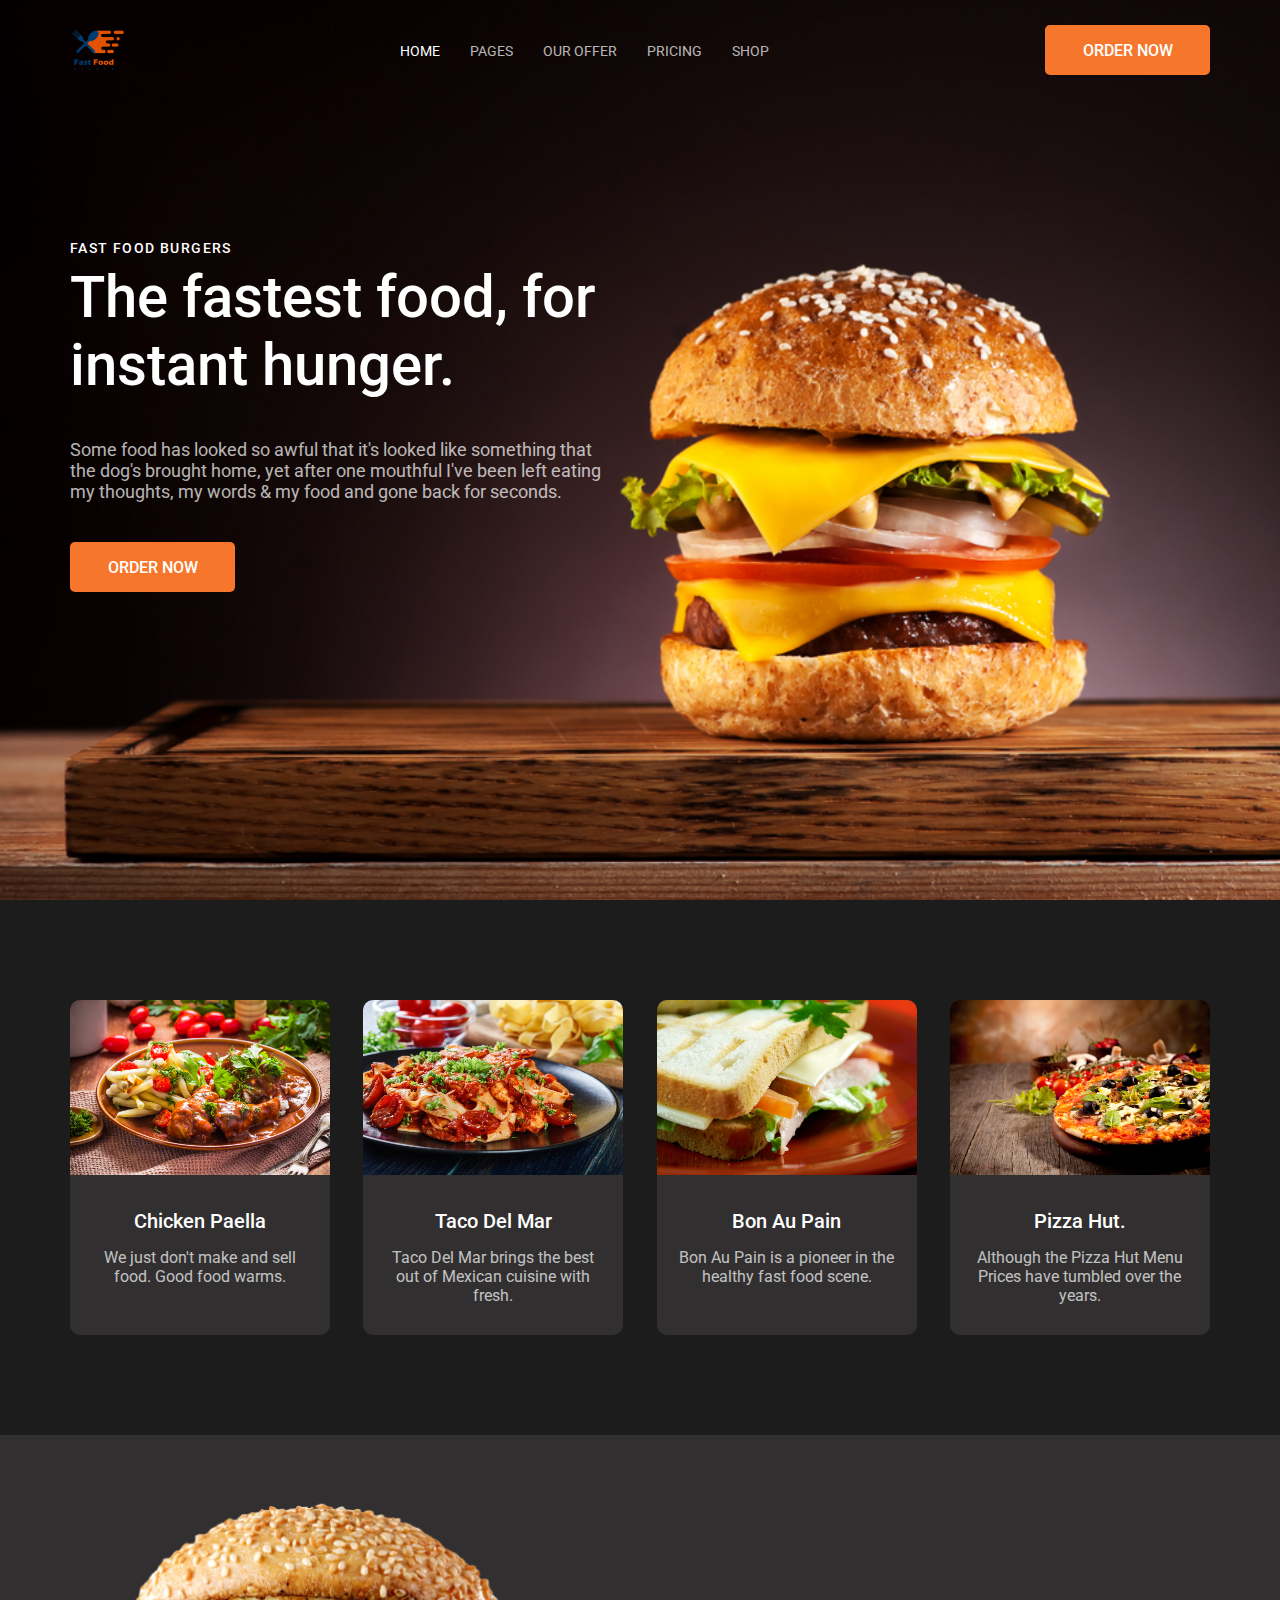
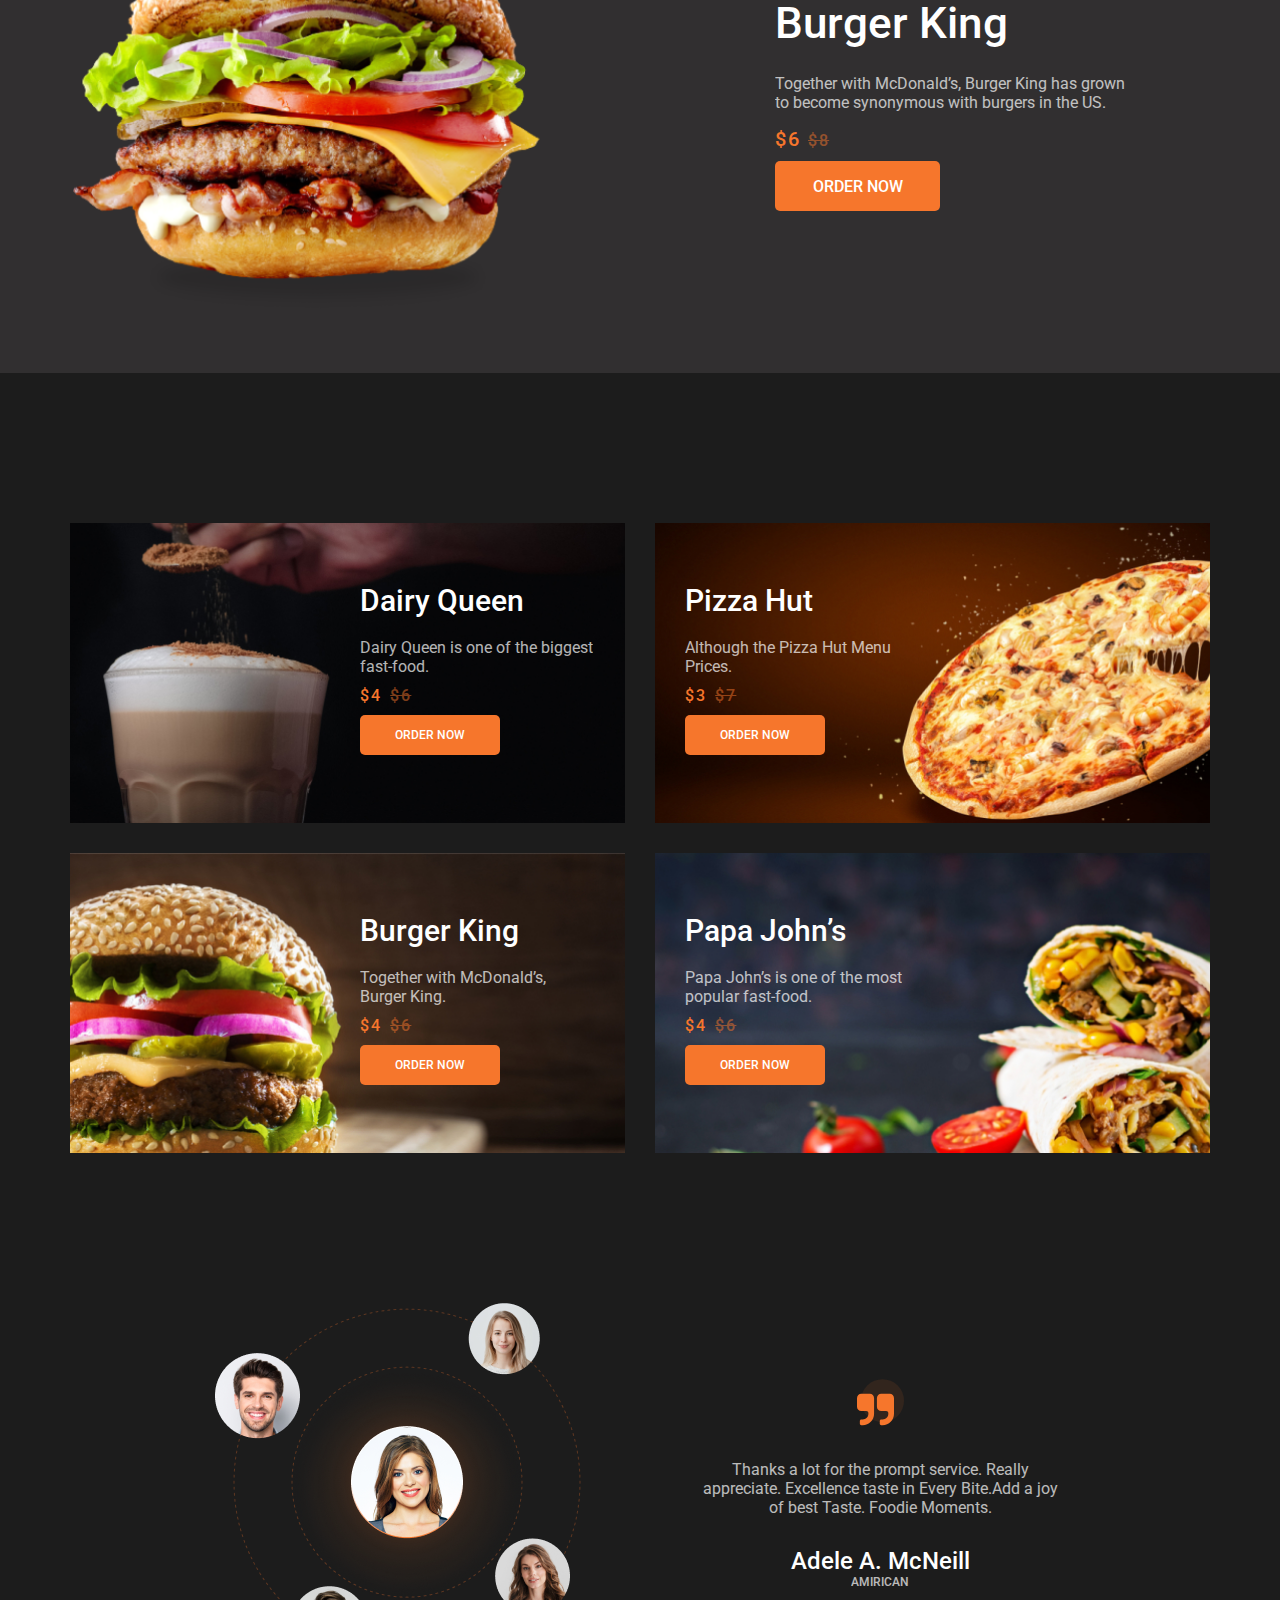
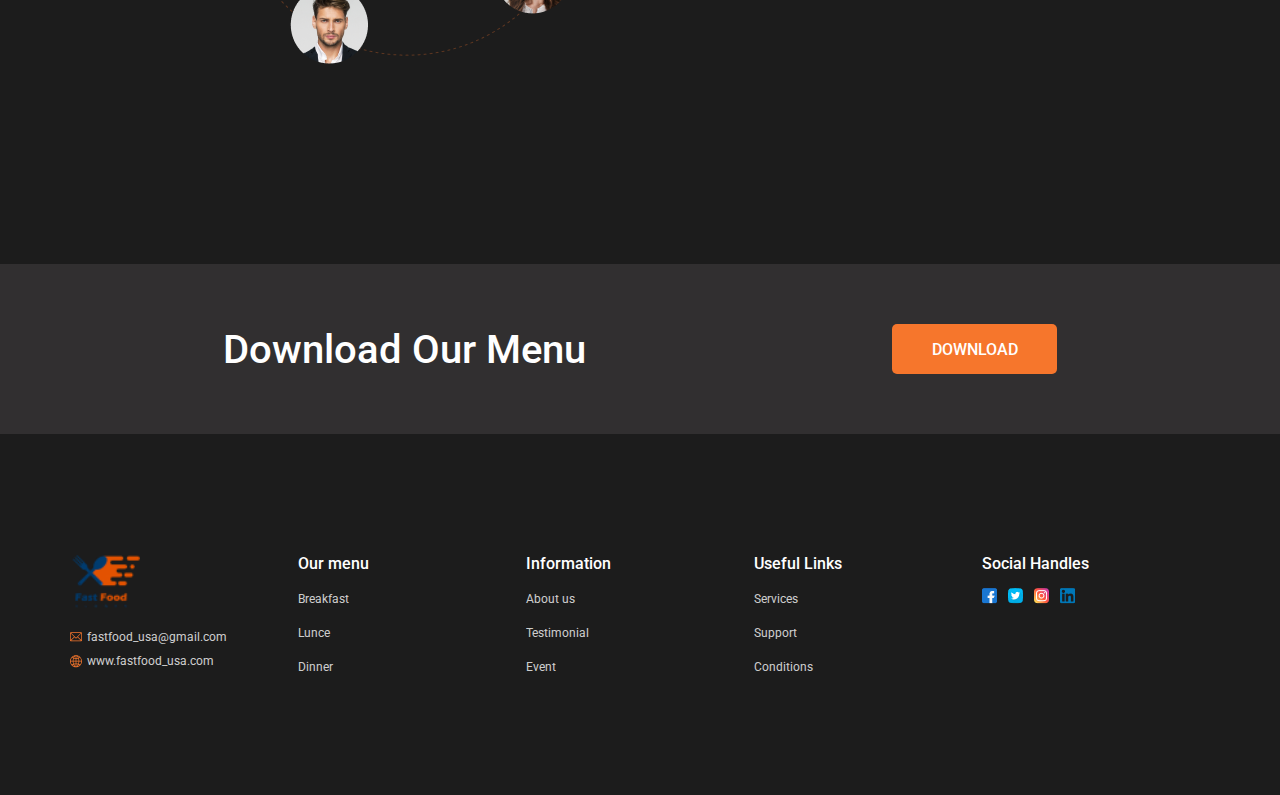
<file: burger/index.html>
<!DOCTYPE html>
<html lang="en">
<head>
  <meta charset="UTF-8">
  <meta http-equiv="X-UA-Compatible" content="IE=edge">
  <meta name="viewport" content="width=device-width, initial-scale=1.0">
  <title>Burger Landing</title>
  <link rel="stylesheet" href="./style.css">
</head>
<body>
  <header class="header">
    <div class="container">
      <img src="./images/icons/logo.png" alt="Логотип" class="header__logo">

      <nav class="header__nav">
        <ul class="header__list">
          <li><a class="active" href="#!">HOME</a></li>
          <li><a href="#!">PAGES</a></li>
          <li><a href="#!">OUR OFFER</a></li>
          <li><a href="#!">PRICING</a></li>
          <li><a href="#!">SHOP</a></li>
        </ul>
      </nav>

      <a href="#!" class="btn">Order now</a>
    </div>
  </header>

  <main class="main">
    <section class="welcome">
      <div class="container">
        <div class="welcome__text">
          <h4 class="welcome__subtitle">FAST FOOD BURGERS</h4>
          <h1 class="welcome__title">The fastest food, for instant hunger.</h1>
          <p class="welcome__desc">Some food has looked so awful that it's looked like something that the dog's brought home, yet after one mouthful I've been left eating my thoughts, my words & my food and gone back for seconds.</p>
          <a href="#!" class="btn">Order now</a>
        </div>
      </div>
    </section>

    <section class="food-list">
      <div class="container">
        <div class="food-list__card">
          <img src="./images/food-list-1.jpg" alt="" class="food-list__img">
          <div class="food-list__text-wrapper">
            <h4 class="food-list__title">Chicken Paella</h4>
            <p class="food-list__desc">We just don't make and sell food. Good food warms.</p>
          </div>
        </div>
        <div class="food-list__card">
          <img src="./images/food-list-2.jpg" alt="" class="food-list__img">
          <div class="food-list__text-wrapper">
            <h4 class="food-list__title">Taco Del Mar</h4>
            <p class="food-list__desc">Taco Del Mar brings the best out of Mexican cuisine with fresh.</p>
          </div>
        </div>
        <div class="food-list__card">
          <img src="./images/food-list-3.jpg" alt="" class="food-list__img">
          <div class="food-list__text-wrapper">
            <h4 class="food-list__title">Bon Au Pain</h4>
            <p class="food-list__desc">Bon Au Pain is a pioneer in the healthy fast food scene.</p>
          </div>
        </div>
        <div class="food-list__card">
          <img src="./images/food-list-4.jpg" alt="" class="food-list__img">
          <div class="food-list__text-wrapper">
            <h4 class="food-list__title">Pizza Hut.</h4>
            <p class="food-list__desc">Although the Pizza Hut Menu Prices have tumbled over the years.</p>
          </div>
        </div>
      </div>
    </section>

    <section class="order">
      <div class="container">
        <img src="./images/burger.png" alt="" class="order__img">

        <div class="order__text">
          <h3 class="order__title">Burger King</h3>
          <p class="order__desc">Together with McDonald’s, Burger King has grown to become synonymous with burgers in the US.</p>
          <span class="order__price">$6</span>
          <span class="order__price order__price--old">$8</span>
          <a href="#!" class="btn">Order now</a>
        </div>
      </div>
    </section>

    <section class="product">
      <div class="container">
        <div class="product__card card-queen">
          <h4 class="product__title">Dairy Queen</h4>
          <p class="product__desc">Dairy Queen is one of the biggest fast-food.</p>
          <span class="product__price">$4</span>
          <span class="product__price product__price--old">$6</span>
          <a href="#!" class="btn btn--small">Order now</a>
        </div>
        <div class="product__card card-hut">
          <h4 class="product__title">Pizza Hut</h4>
          <p class="product__desc">Although the Pizza Hut Menu Prices.</p>
          <span class="product__price">$3</span>
          <span class="product__price product__price--old">$7</span>
          <a href="#!" class="btn btn--small">Order now</a>
        </div>
        <div class="product__card card-king">
          <h4 class="product__title">Burger King</h4>
          <p class="product__desc">Together with McDonald’s, Burger King.</p>
          <span class="product__price">$4</span>
          <span class="product__price product__price--old">$6</span>
          <a href="#!" class="btn btn--small">Order now</a>
        </div>
        <div class="product__card card-papa">
          <h4 class="product__title">Papa John’s</h4>
          <p class="product__desc">Papa John’s is one of the most popular fast-food.</p>
          <span class="product__price">$4</span>
          <span class="product__price product__price--old">$6</span>
          <a href="#!" class="btn btn--small">Order now</a>
        </div>
      </div>
    </section>

    <div class="feedback">
      <div class="container">
        <img src="./images/feedback.png" alt="" class="feedback__img">

        <blockquote class="feedback__text">
          <p class="feedback__desc">Thanks a lot for the prompt service. Really appreciate. Excellence taste in Every Bite.Add a joy of best Taste. Foodie Moments.</p>
          <cite class="feedback__author">Adele A. McNeill</cite>
          <span class="feedback__subauthor">AMIRICAN</span>
        </blockquote>
      </div>
    </div>

    <div class="download">
      <div class="container">
        <p class="download__title">Download Our Menu</p>
        <a href="./images/burger.png" class="btn" download>DOWNLOAD</a>
      </div>
    </div>
  </main>

  <footer class="footer">
    <div class="container">
      <div class="footer__contacts">
        <img src="./images/icons/logo.png" alt="Логотип" class="footer__logo">
        <a class="footer__link footer__link-mail" href="mailto:fastfood_usa@gmail.com">fastfood_usa@gmail.com</a>
        <a href="#!" class="footer__link footer__link-web">www.fastfood_usa.com</a>
      </div>
      <nav class="footer__nav">
        <ul class="footer__list">
          <li class="footer__list-title footer__menu">
            <a class="footer__title" href="#!">Our menu</a>
            <ul class="footer__inner-list">
              <li class="footer__list-item"><a href="#!">Breakfast</a></li>
              <li class="footer__list-item"><a href="#!">Lunce</a></li>
              <li class="footer__list-item"><a href="#!">Dinner</a></li>
            </ul>
          </li>
          <li class="footer__list-title footer__info">
            <a class="footer__title" href="#!">Information</a>
            <ul class="footer__inner-list">
              <li class="footer__list-item"><a href="#!">About us</a></li>
              <li class="footer__list-item"><a href="#!">Testimonial</a></li>
              <li class="footer__list-item"><a href="#!">Event</a></li>
            </ul>
          </li>
          <li class="footer__list-title footer__links">
            <a class="footer__title" href="#!">Useful Links</a>
            <ul class="footer__inner-list">
              <li class="footer__list-item"><a href="#!">Services</a></li>
              <li class="footer__list-item"><a href="#!">Support</a></li>
              <li class="footer__list-item"><a href="#!">Conditions</a></li>
            </ul>
          </li>
        </ul>
      </nav>
      <div class="footer__socials">
        <p class="footer__title">Social Handles</p>
        <div class="footer__socials-icons">
          <a class="footer__socials-link" href="#!"><img src="./images/icons/socials/facebook.png" alt=""></a>
          <a class="footer__socials-link" href="#!"><img src="./images/icons/socials/twitter.png" alt=""></a>
          <a class="footer__socials-link" href="#!"><img src="./images/icons/socials/instagram.png" alt=""></a>
          <a class="footer__socials-link" href="#!"><img src="./images/icons/socials/linkedin.png" alt=""></a>
        </div>
      </div>
    </div>
  </footer>

</body>
</html>
</file>
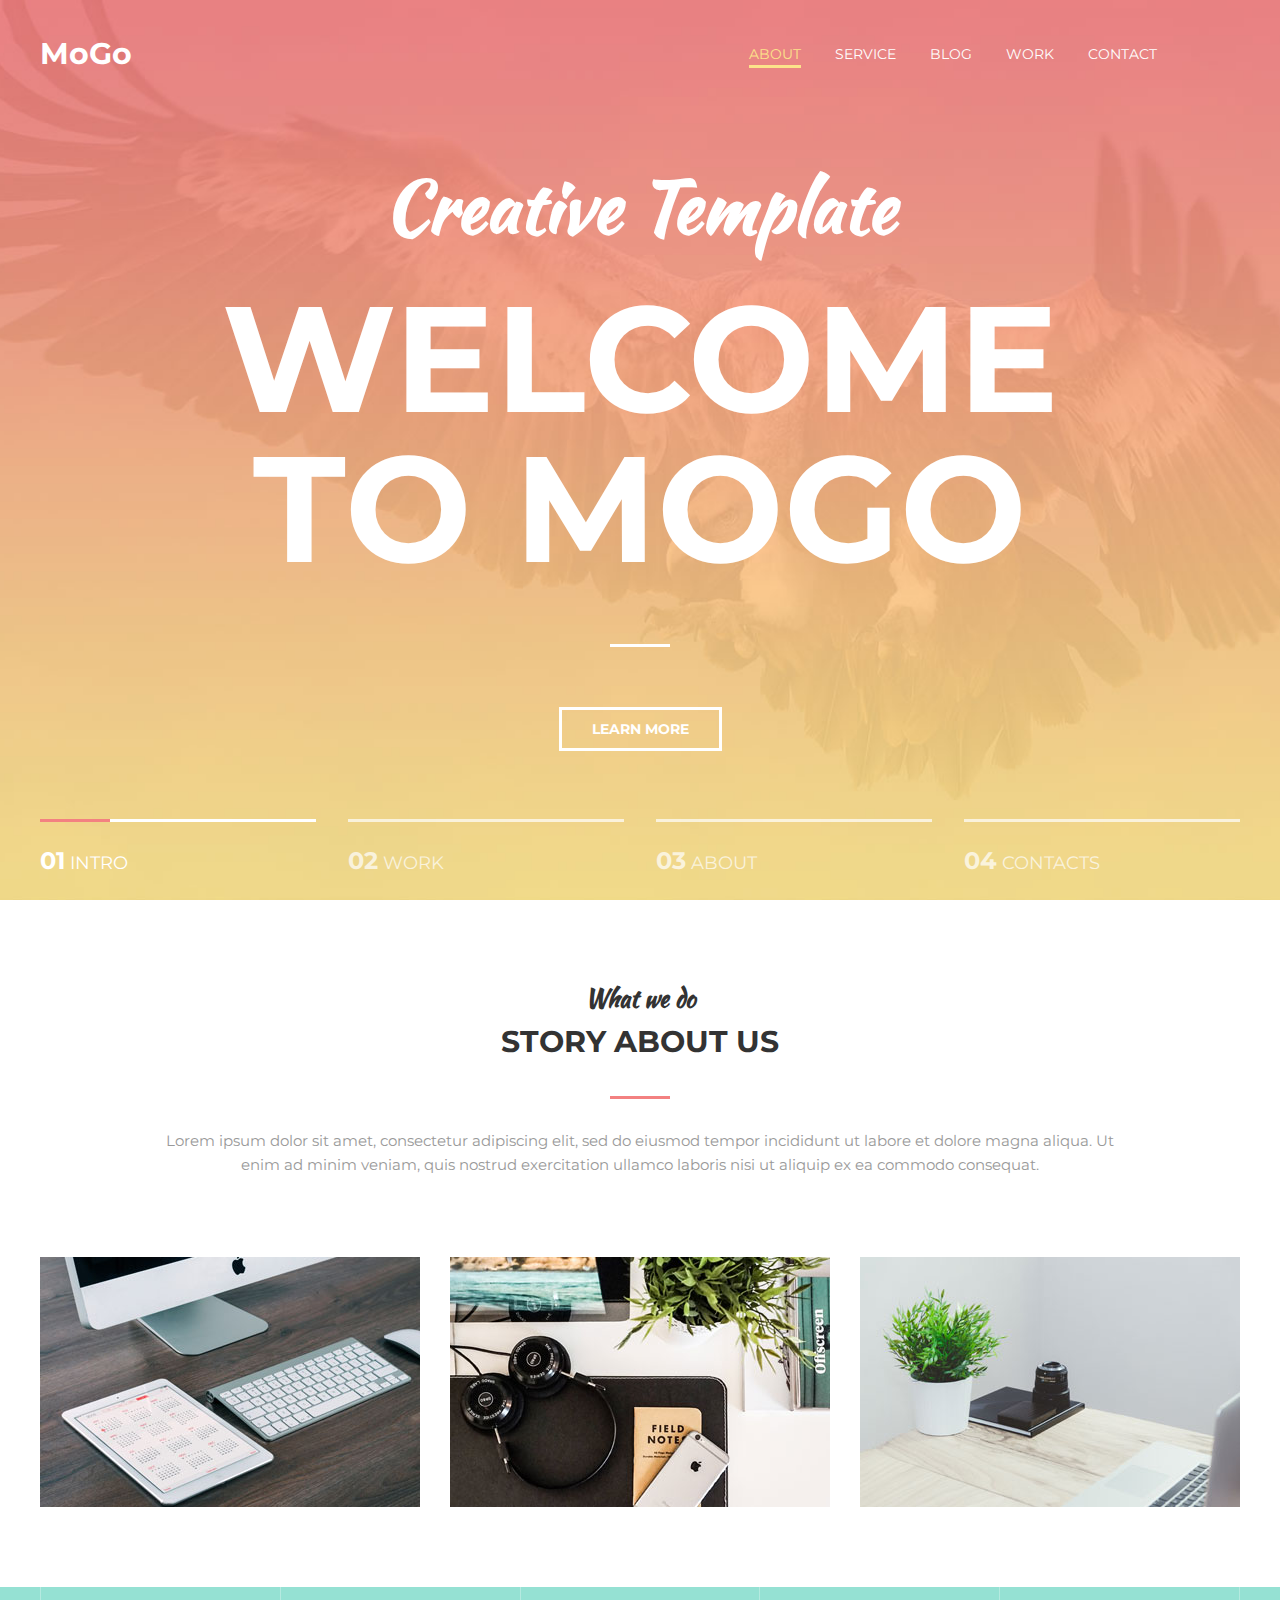
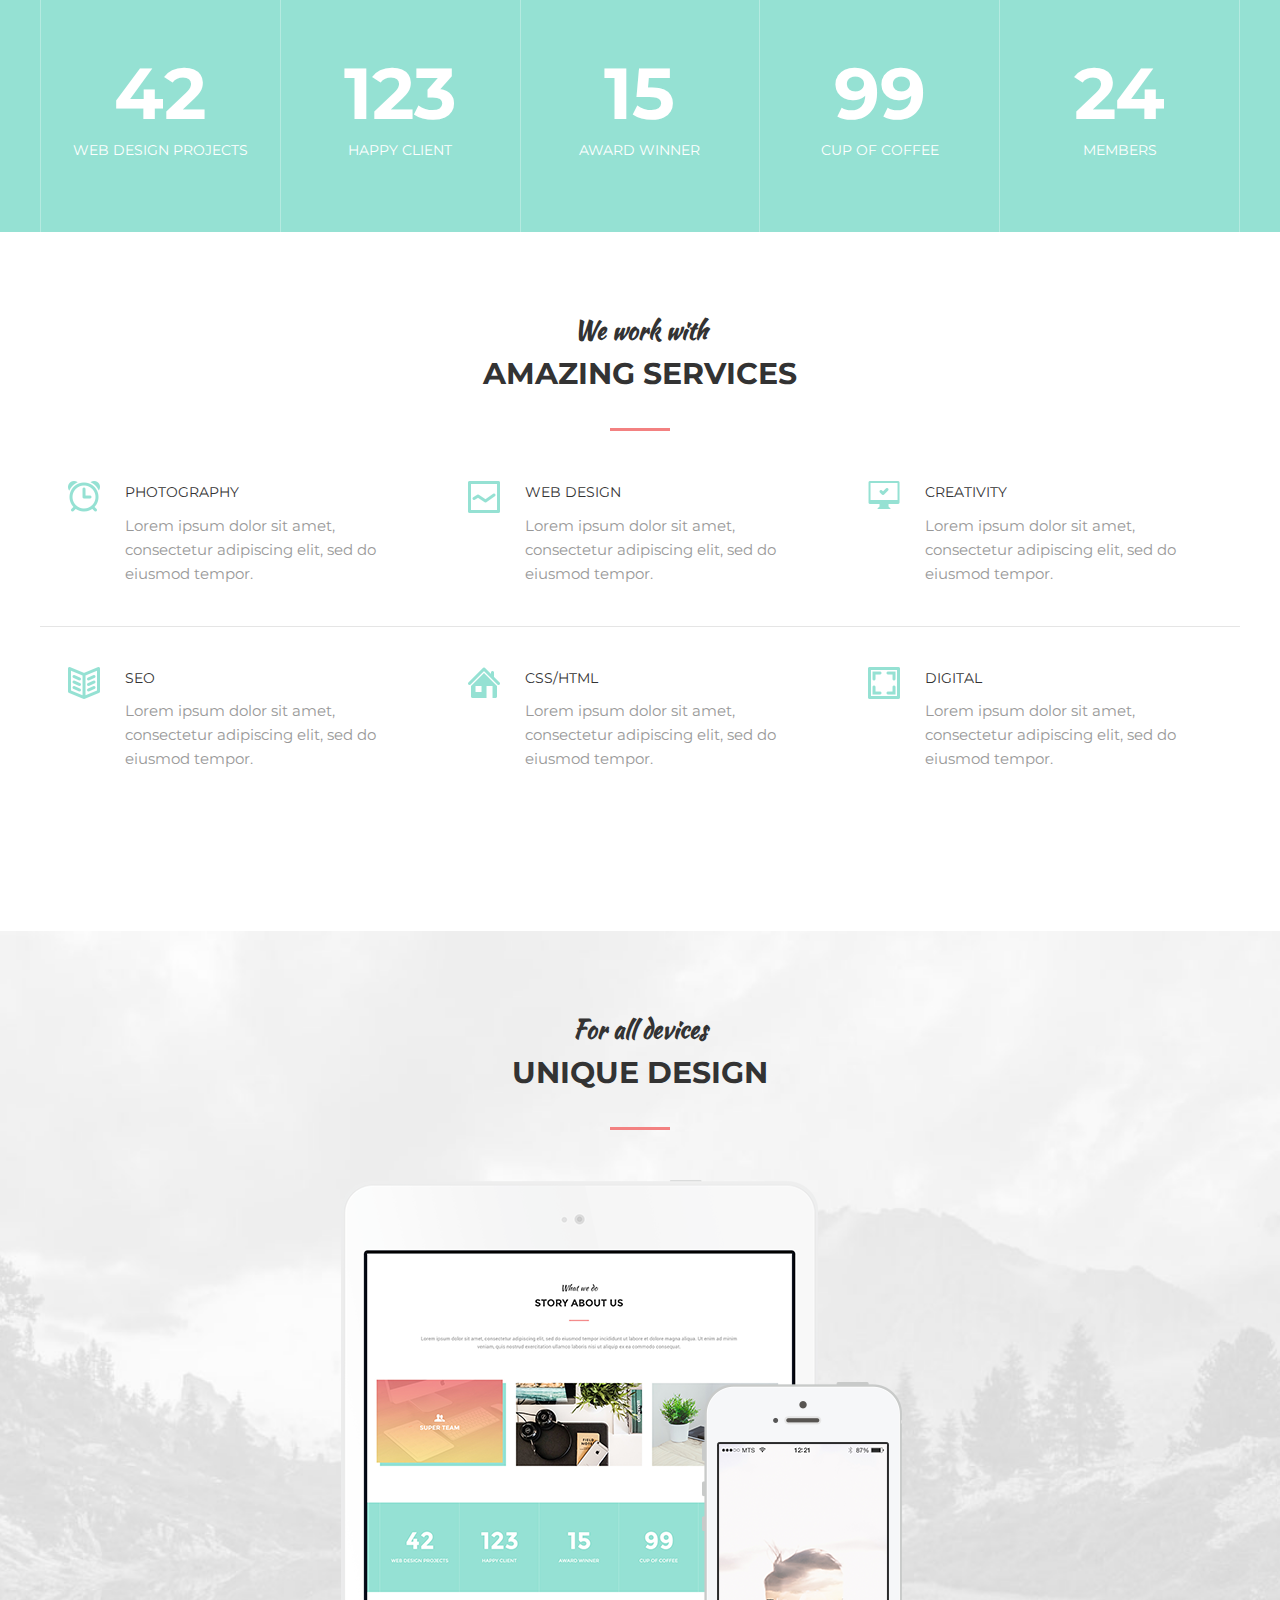
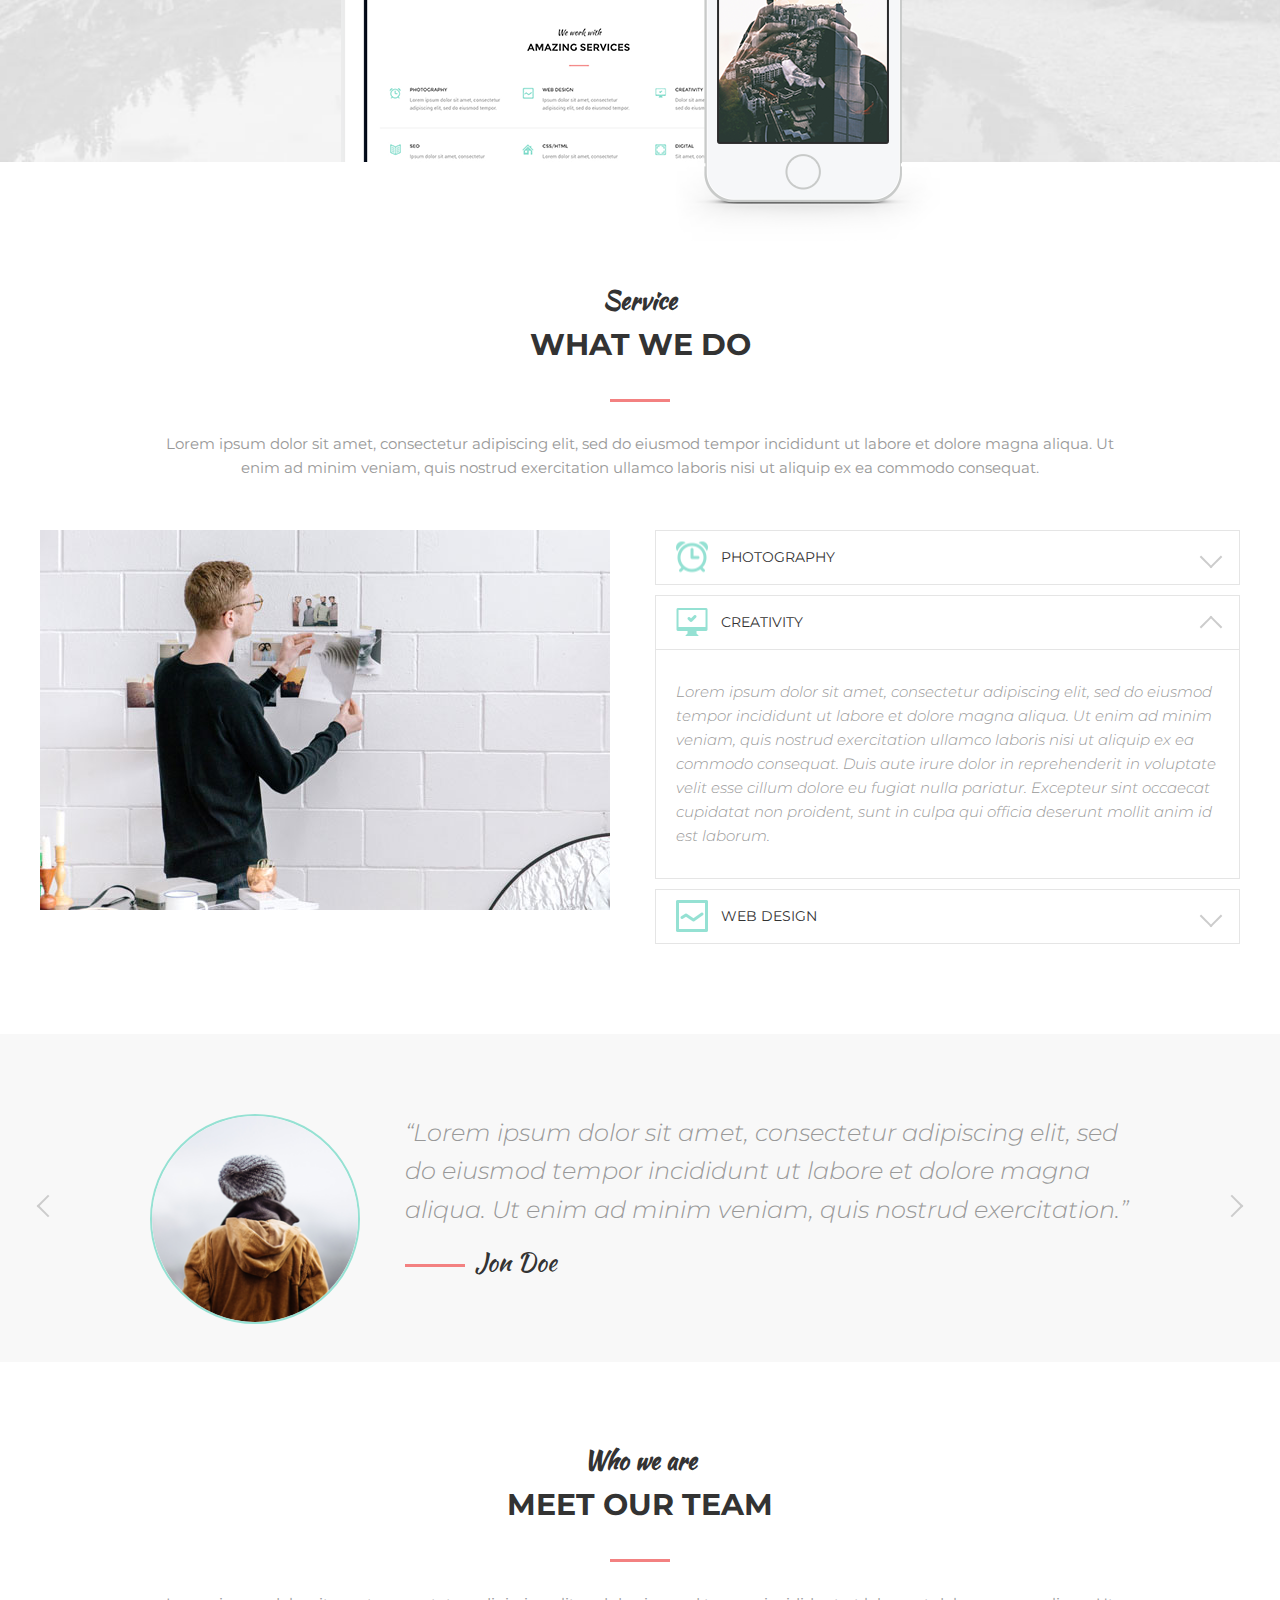
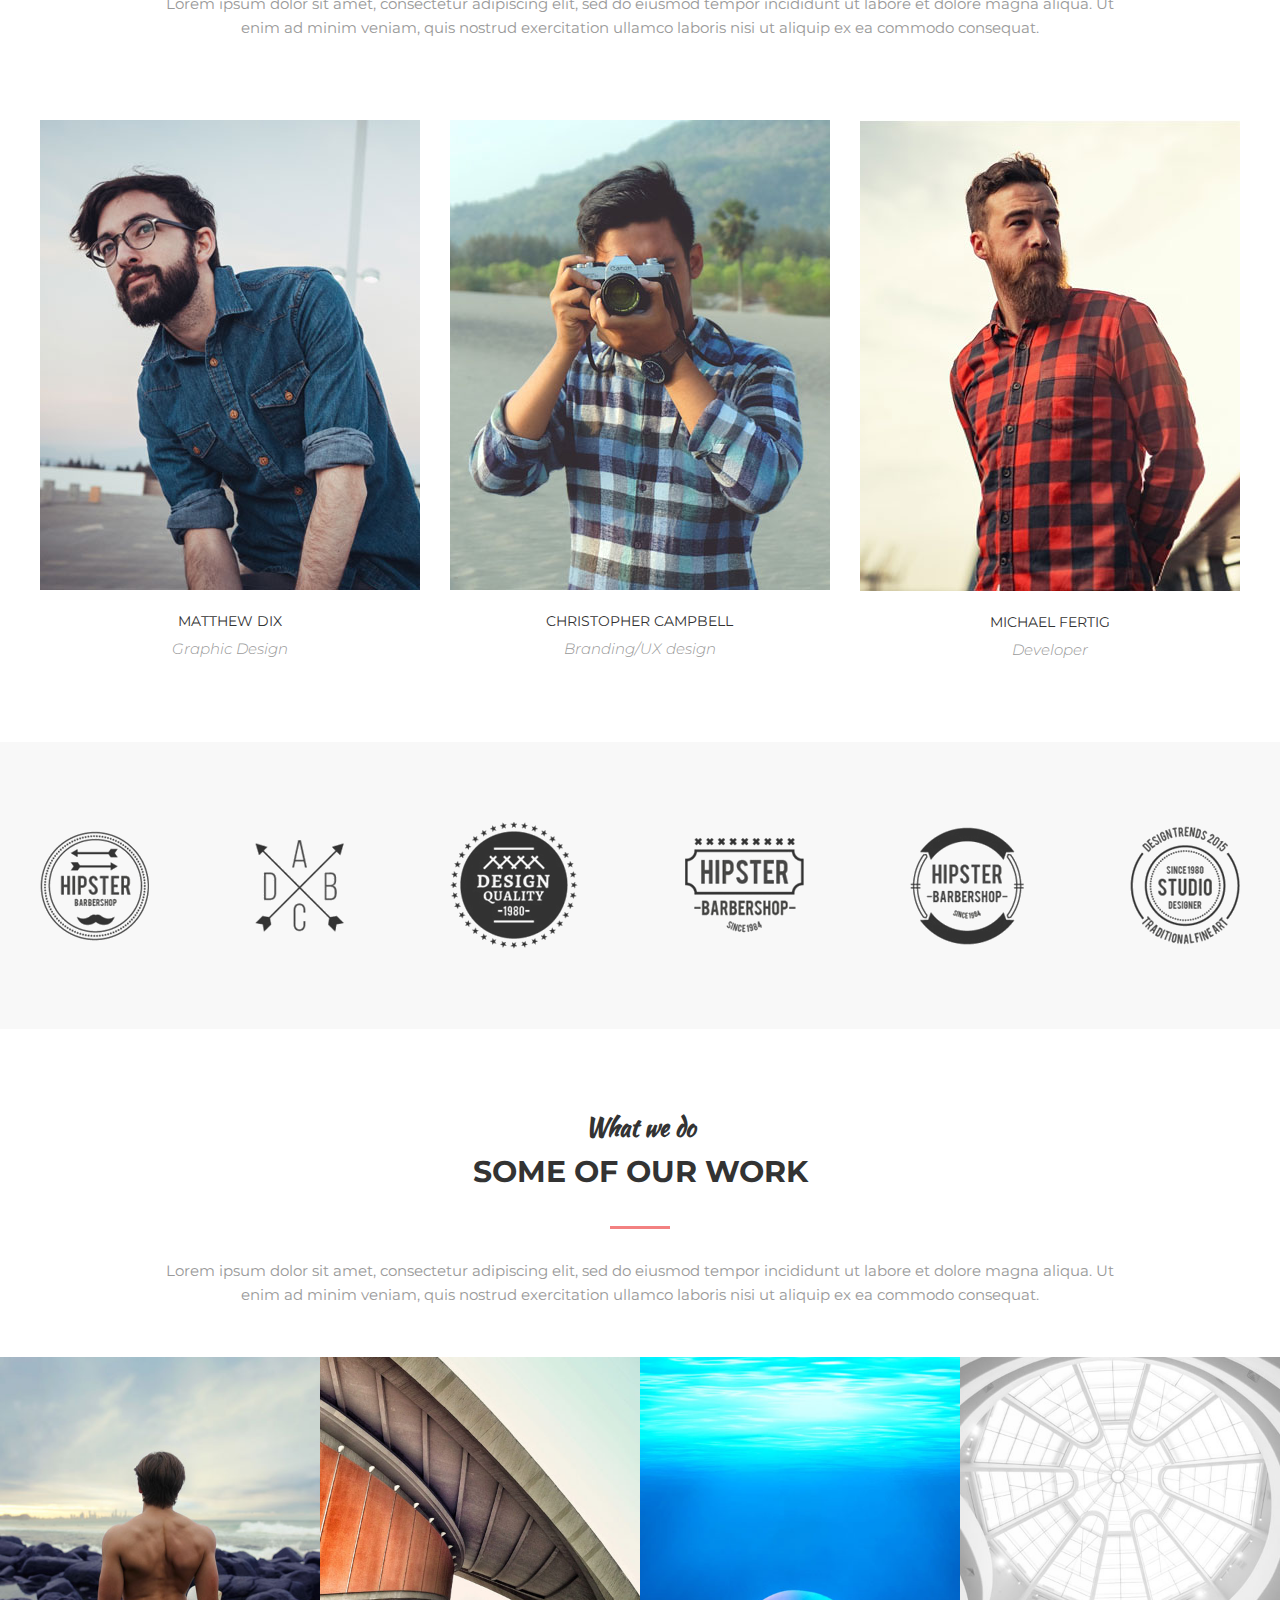
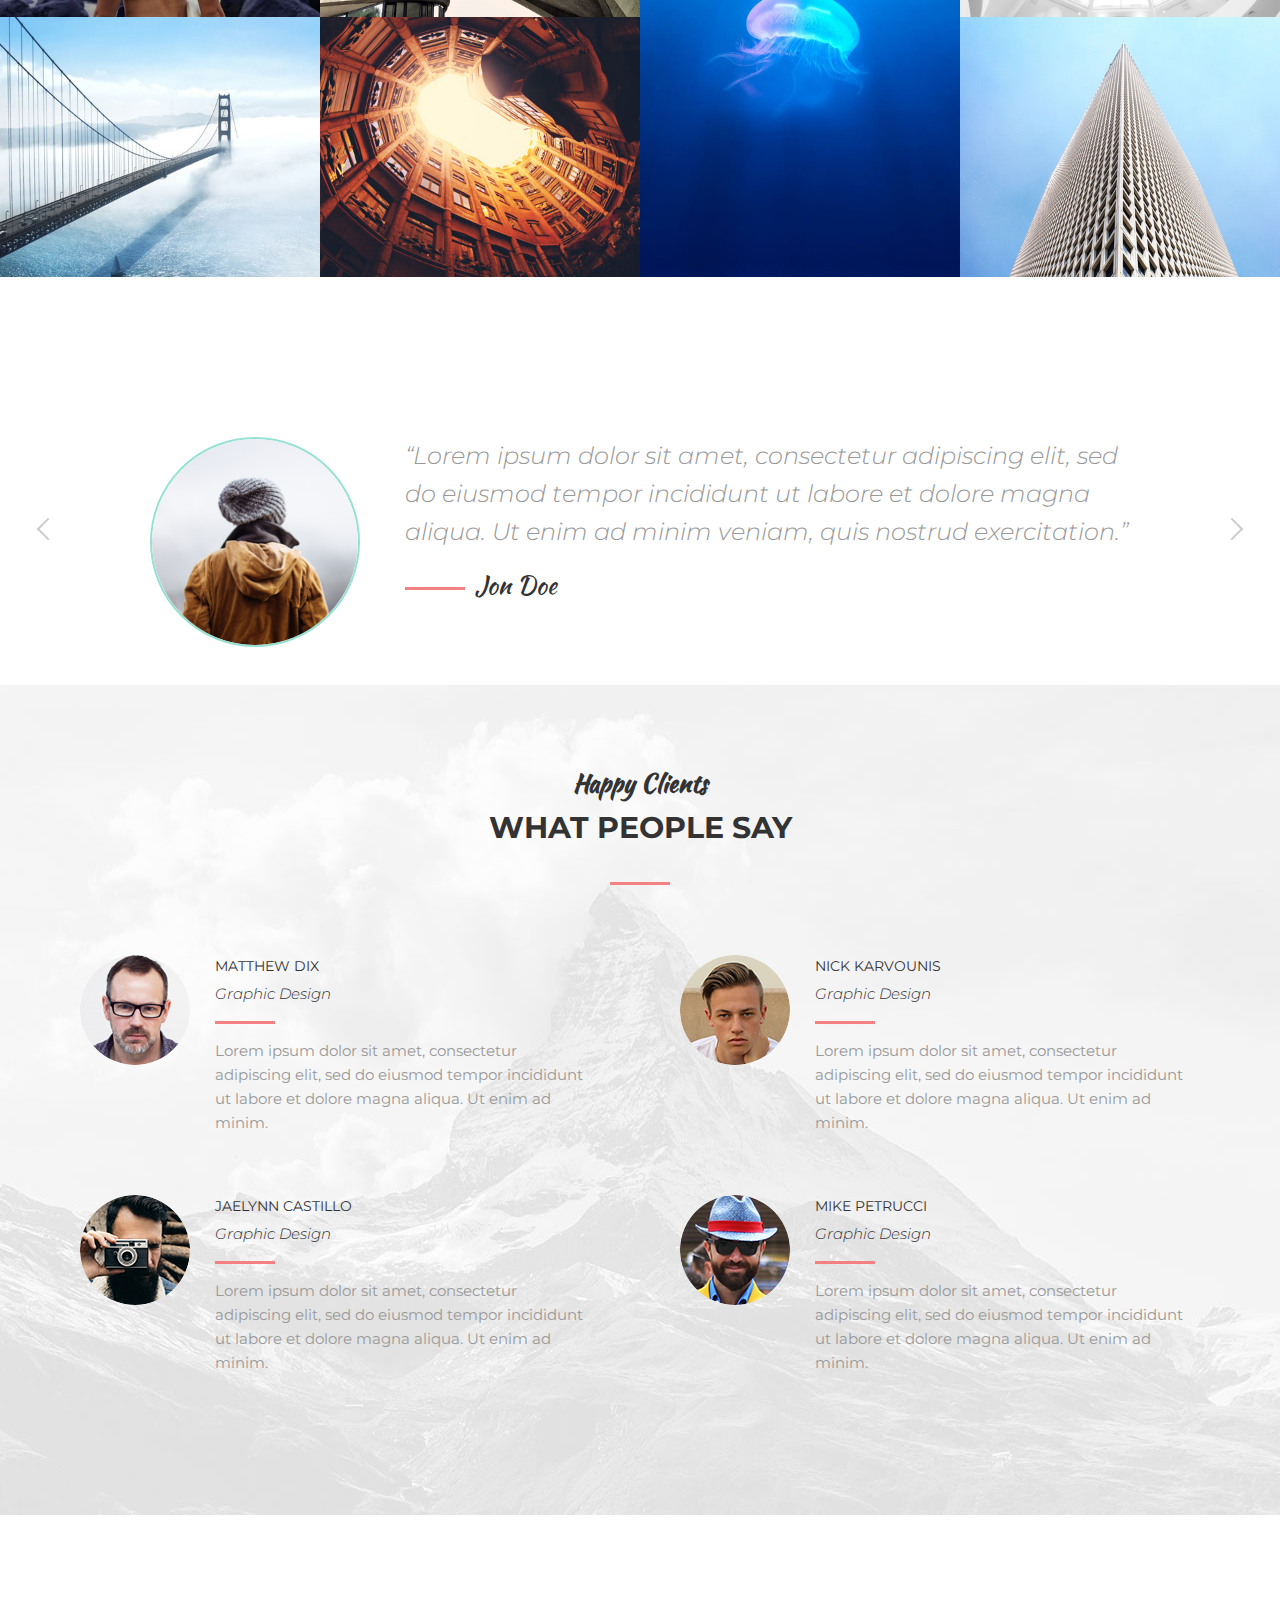
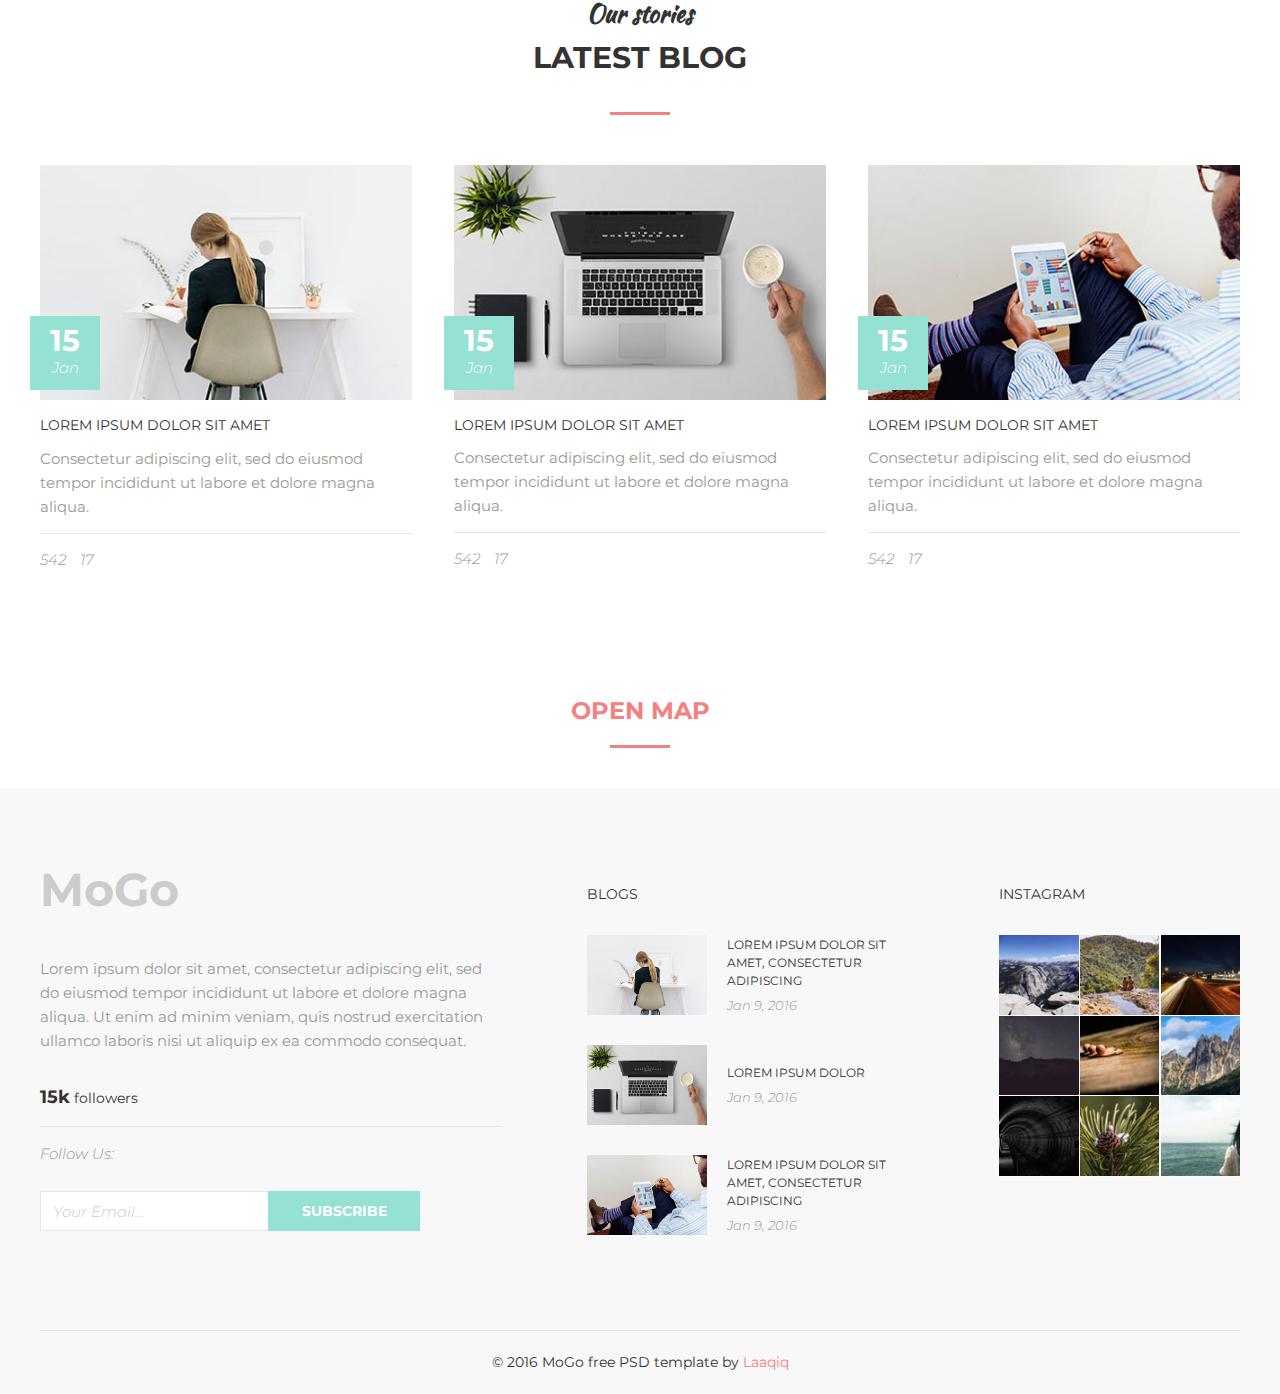
<file: mogo-level_2/index.html>
<!DOCTYPE html>
<html lang="en">
<head>
    <meta charset="UTF-8">
    <meta name="viewport" content="width=device-width, initial-scale=1">
    <link rel="stylesheet" href="assets/css/style.css">
    <link href="https://fonts.googleapis.com/css?family=Kaushan+Script|Montserrat:300i,400,700&amp;subset=cyrillic-ext" rel="stylesheet">
    <link rel="stylesheet" href="https://use.fontawesome.com/releases/v5.7.2/css/all.css" integrity="sha384-fnmOCqbTlWIlj8LyTjo7mOUStjsKC4pOpQbqyi7RrhN7udi9RwhKkMHpvLbHG9Sr" crossorigin="anonymous">
    <title>Mogo</title>
</head>
<body>


<header class="header">
    <div class="container">
        <div class="header__inner">
            <div class="header__logo">MoGo</div>

            <nav class="nav">
                <a class="nav__link active" href="#">About</a>
                <a class="nav__link" href="#">Service</a>
                <a class="nav__link" href="#">Blog</a>
                <a class="nav__link" href="#">Work</a>
                <a class="nav__link" href="#">Contact</a>
                <a class="nav__link" href="#">
                    <i class="fas fa-shopping-cart"></i>
                </a>
                <a class="nav__link" href="#">
                    <i class="fas fa-search"></i>
                </a>
            </nav>

            <button class="nav-toggle" type="button">
                <span class="nav-toggle__item">Menu</span>
            </button>
        </div>
    </div>
</header>


<div class="page">

    <div class="intro">
        <div class="container">
            <div class="intro__inner">
                <h2 class="intro__suptitle">Creative Template</h2>
                <h1 class="intro__title">Welcome to MoGo</h1>

                <a class="btn" href="#">Learn More</a>
            </div>
        </div>

        <div class="slider">
            <div class="container">
                <div class="slider__inner">
                    <div class="slider__item active">
                        <span class="slider__num">01</span>
                        <span class="slider__text">Intro</span>
                    </div>
                    <div class="slider__item">
                        <span class="slider__num">02</span>
                        <span class="slider__text">Work</span>
                    </div>
                    <div class="slider__item">
                        <span class="slider__num">03</span>
                        <span class="slider__text">About</span>
                    </div>
                    <div class="slider__item">
                        <span class="slider__num">04</span>
                        <span class="slider__text">Contacts</span>
                    </div>
                </div>
            </div>
        </div>

    </div><!-- /.intro -->


    <section class="section">
        <div class="container">

            <div class="section__header">
                <h3 class="section__suptitle">What we do</h3>
                <h2 class="section__title">Story about us</h2>
                <div class="section__text">
                    <p>Lorem ipsum dolor sit amet, consectetur adipiscing elit, sed do eiusmod tempor incididunt ut labore et dolore magna aliqua. Ut enim ad minim veniam, quis nostrud exercitation ullamco laboris nisi ut aliquip ex ea commodo consequat.</p>
                </div>
            </div>

            <div class="card">
                <div class="card__item">
                    <div class="card__inner">
                        <div class="card__img">
                            <img src="assets/images/about/1.jpg" alt="">
                        </div>
                        <div class="card__text">super team</div>
                    </div>
                </div>

                <div class="card__item">
                    <div class="card__inner">
                        <div class="card__img">
                            <img src="assets/images/about/2.jpg" alt="">
                        </div>
                        <div class="card__text">super team</div>
                    </div>
                </div>

                <div class="card__item">
                    <div class="card__inner">
                        <div class="card__img">
                            <img src="assets/images/about/3.jpg" alt="">
                        </div>
                        <div class="card__text">super team</div>
                    </div>
                </div>
            </div>

        </div><!-- /.container -->
    </section>



    <div class="statistics">
        <div class="container">

            <div class="stat">
                <div class="stat__item">
                    <div class="stat__count">42</div>
                    <div class="stat__text">Web Design Projects</div>
                </div>
                <div class="stat__item">
                    <div class="stat__count">123</div>
                    <div class="stat__text">happy client</div>
                </div>
                <div class="stat__item">
                    <div class="stat__count">15</div>
                    <div class="stat__text">award winner</div>
                </div>
                <div class="stat__item">
                    <div class="stat__count">99</div>
                    <div class="stat__text">cup of coffee</div>
                </div>
                <div class="stat__item">
                    <div class="stat__count">24</div>
                    <div class="stat__text">members</div>
                </div>
            </div>

        </div>
    </div>



    <section class="section">
        <div class="container">

            <div class="section__header">
                <h3 class="section__suptitle">We work with</h3>
                <h2 class="section__title">Amazing Services</h2>
            </div>

            <div class="services">
                <div class="services__item  services__item--border">
                    <img class="services__icon" src="assets/images/services/photography.png" alt="">

                    <div class="services__title">Photography</div>
                    <div class="services__text">Lorem ipsum dolor sit amet, consectetur adipiscing elit, sed do eiusmod tempor.</div>
                </div>
                <div class="services__item  services__item--border">
                    <img class="services__icon" src="assets/images/services/webdesign.png" alt="">

                    <div class="services__title">Web Design</div>
                    <div class="services__text">Lorem ipsum dolor sit amet, consectetur adipiscing elit, sed do eiusmod tempor.</div>
                </div>
                <div class="services__item  services__item--border">
                    <img class="services__icon" src="assets/images/services/creativity.png" alt="">

                    <div class="services__title">Creativity</div>
                    <div class="services__text">Lorem ipsum dolor sit amet, consectetur adipiscing elit, sed do eiusmod tempor.</div>
                </div>
                <div class="services__item">
                    <img class="services__icon" src="assets/images/services/seo.png" alt="">

                    <div class="services__title">seo</div>
                    <div class="services__text">Lorem ipsum dolor sit amet, consectetur adipiscing elit, sed do eiusmod tempor.</div>
                </div>
                <div class="services__item">
                    <img class="services__icon" src="assets/images/services/css-html.png" alt="">

                    <div class="services__title">Css/Html</div>
                    <div class="services__text">Lorem ipsum dolor sit amet, consectetur adipiscing elit, sed do eiusmod tempor.</div>
                </div>
                <div class="services__item">
                    <img class="services__icon" src="assets/images/services/digital.png" alt="">

                    <div class="services__title">digital</div>
                    <div class="services__text">Lorem ipsum dolor sit amet, consectetur adipiscing elit, sed do eiusmod tempor.</div>
                </div>
            </div>

        </div><!-- /.container -->
    </section>



    <section class="section  section--devices">
        <div class="container">

            <div class="section__header">
                <h3 class="section__suptitle">For all devices</h3>
                <h2 class="section__title">Unique design</h2>
            </div>

            <div class="devices">
                <img class="devices__item" src="assets/images/ipad.png" alt="">
                <img class="devices__item  devices__item--iphone" src="assets/images/iphone.png" alt="">
            </div>

        </div>
    </section>



    <section class="section">
        <div class="container">

            <div class="section__header">
                <h3 class="section__suptitle">Service</h3>
                <h2 class="section__title">what we do</h2>
                <div class="section__text">
                    <p>Lorem ipsum dolor sit amet, consectetur adipiscing elit, sed do eiusmod tempor incididunt ut labore et dolore magna aliqua. Ut enim ad minim veniam, quis nostrud exercitation ullamco laboris nisi ut aliquip ex ea commodo consequat.</p>
                </div>
            </div>

            <div class="wedo">
                <div class="wedo__item">
                    <img class="wedo__img" src="assets/images/wedo.jpg" alt="">
                </div>

                <div class="wedo__item">

                    <div class="accordion">
                        <div class="accordion__item">
                            <div class="accordion__header">
                                <img class="accordion__icon" src="assets/images/services/photography.png" alt="">
                                <div class="accordion__title">Photography</div>
                            </div>
                            <div class="accordion__content">
                                <p>Lorem ipsum dolor sit amet, consectetur adipiscing elit, sed do eiusmod tempor incididunt ut labore et dolore magna aliqua. Ut enim ad minim veniam, quis nostrud exercitation ullamco laboris nisi ut aliquip ex ea commodo consequat. Duis aute irure dolor in reprehenderit in voluptate velit esse cillum dolore eu fugiat nulla pariatur. Excepteur sint occaecat cupidatat non proident, sunt in culpa qui officia deserunt mollit anim id est laborum.</p>
                            </div>
                        </div>

                        <div class="accordion__item active">
                            <div class="accordion__header">
                                <img class="accordion__icon" src="assets/images/services/creativity.png" alt="">
                                <div class="accordion__title">Creativity</div>
                            </div>
                            <div class="accordion__content">
                                <p>Lorem ipsum dolor sit amet, consectetur adipiscing elit, sed do eiusmod tempor incididunt ut labore et dolore magna aliqua. Ut enim ad minim veniam, quis nostrud exercitation ullamco laboris nisi ut aliquip ex ea commodo consequat. Duis aute irure dolor in reprehenderit in voluptate velit esse cillum dolore eu fugiat nulla pariatur. Excepteur sint occaecat cupidatat non proident, sunt in culpa qui officia deserunt mollit anim id est laborum.</p>
                            </div>
                        </div>

                        <div class="accordion__item">
                            <div class="accordion__header">
                                <img class="accordion__icon" src="assets/images/services/webdesign.png" alt="">
                                <div class="accordion__title">web design</div>
                            </div>
                            <div class="accordion__content">
                                <p>Lorem ipsum dolor sit amet, consectetur adipiscing elit, sed do eiusmod tempor incididunt ut labore et dolore magna aliqua. Ut enim ad minim veniam, quis nostrud exercitation ullamco laboris nisi ut aliquip ex ea commodo consequat. Duis aute irure dolor in reprehenderit in voluptate velit esse cillum dolore eu fugiat nulla pariatur. Excepteur sint occaecat cupidatat non proident, sunt in culpa qui officia deserunt mollit anim id est laborum.</p>
                            </div>
                        </div>
                    </div><!-- /.accordion -->

                </div><!-- /.wedo__item -->
            </div><!-- /.wedo -->

        </div>
    </section>



    <div class="section  section--gray">
        <div class="container">

            <div class="reviews">
                <a class="reviews__btn  reviews__btn--prev" href="#">Prev</a>
                <a class="reviews__btn  reviews__btn--next" href="#">Next</a>

                <div class="reviews__item">
                    <img class="reviews__photo" src="assets/images/avatar.png" alt="">
                    <div class="reviews__text">“Lorem ipsum dolor sit amet, consectetur adipiscing elit, sed do eiusmod tempor incididunt ut labore et dolore magna aliqua. Ut enim ad minim veniam, quis nostrud exercitation.”</div>
                    <div class="reviews__author">Jon Doe</div>
                </div>
            </div>

        </div>
    </div>



    <section class="section">
        <div class="container">

            <div class="section__header">
                <h3 class="section__suptitle">Who we are</h3>
                <h2 class="section__title">Meet our team</h2>
                <div class="section__text">
                    <p>Lorem ipsum dolor sit amet, consectetur adipiscing elit, sed do eiusmod tempor incididunt ut labore et dolore magna aliqua. Ut enim ad minim veniam, quis nostrud exercitation ullamco laboris nisi ut aliquip ex ea commodo consequat.</p>
                </div>
            </div>

            <div class="card">
                <div class="card__item">
                    <div class="card__inner">
                        <div class="card__img">
                            <img src="assets/images/team/1.jpg" alt="">
                        </div>
                        <div class="card__text">
                            <div class="social">
                                <a class="social__item" href="#" target="_blank">
                                    <i class="fab fa-facebook-f"></i>
                                </a>
                                <a class="social__item" href="#" target="_blank">
                                    <i class="fab fa-twitter"></i>
                                </a>
                                <a class="social__item" href="#" target="_blank">
                                    <i class="fab fa-pinterest-p"></i>
                                </a>
                                <a class="social__item" href="#" target="_blank">
                                    <i class="fab fa-instagram"></i>
                                </a>
                            </div>
                        </div>
                    </div>
                    <div class="card__info">
                        <div class="card__name">Matthew Dix</div>
                        <div class="card__prof">Graphic Design</div>
                    </div>
                </div><!-- /.card__item -->

                <div class="card__item">
                    <div class="card__inner">
                        <div class="card__img">
                            <img src="assets/images/team/2.jpg" alt="">
                        </div>
                        <div class="card__text">
                            <div class="social">
                                <a class="social__item" href="#" target="_blank">
                                    <i class="fab fa-facebook-f"></i>
                                </a>
                                <a class="social__item" href="#" target="_blank">
                                    <i class="fab fa-twitter"></i>
                                </a>
                                <a class="social__item" href="#" target="_blank">
                                    <i class="fab fa-pinterest-p"></i>
                                </a>
                                <a class="social__item" href="#" target="_blank">
                                    <i class="fab fa-instagram"></i>
                                </a>
                            </div>
                        </div>
                    </div>
                    <div class="card__info">
                        <div class="card__name">Christopher Campbell</div>
                        <div class="card__prof">Branding/UX design</div>
                    </div>
                </div><!-- /.card__item -->

                <div class="card__item">
                    <div class="card__inner">
                        <div class="card__img">
                            <img src="assets/images/team/3.jpg" alt="">
                        </div>
                        <div class="card__text">
                            <div class="social">
                                <a class="social__item" href="#" target="_blank">
                                    <i class="fab fa-facebook-f"></i>
                                </a>
                                <a class="social__item" href="#" target="_blank">
                                    <i class="fab fa-twitter"></i>
                                </a>
                                <a class="social__item" href="#" target="_blank">
                                    <i class="fab fa-pinterest-p"></i>
                                </a>
                                <a class="social__item" href="#" target="_blank">
                                    <i class="fab fa-instagram"></i>
                                </a>
                            </div>
                        </div>
                    </div>
                    <div class="card__info">
                        <div class="card__name">Michael Fertig </div>
                        <div class="card__prof">Developer</div>
                    </div>
                </div><!-- /.card__item -->

            </div><!-- /.card -->

        </div><!-- /.container -->
    </section>



    <div class="section  section--gray">
        <div class="container">

            <div class="logos">
                <div class="logos__item">
                    <img class="logos__img" src="assets/images/logos/1.png" alt="">
                </div>
                <div class="logos__item">
                    <img class="logos__img" src="assets/images/logos/2.png" alt="">
                </div>
                <div class="logos__item">
                    <img class="logos__img" src="assets/images/logos/3.png" alt="">
                </div>
                <div class="logos__item">
                    <img class="logos__img" src="assets/images/logos/4.png" alt="">
                </div>
                <div class="logos__item">
                    <img class="logos__img" src="assets/images/logos/5.png" alt="">
                </div>
                <div class="logos__item">
                    <img class="logos__img" src="assets/images/logos/6.png" alt="">
                </div>
            </div>

        </div>
    </div>



    <section class="section">
        <div class="container">
            <div class="section__header">
                <h3 class="section__suptitle">What we do</h3>
                <h2 class="section__title">some of our work</h2>
                <div class="section__text">
                    <p>Lorem ipsum dolor sit amet, consectetur adipiscing elit, sed do eiusmod tempor incididunt ut labore et dolore magna aliqua. Ut enim ad minim veniam, quis nostrud exercitation ullamco laboris nisi ut aliquip ex ea commodo consequat.</p>
                </div>
            </div>
        </div>

        <div class="works">
            <div class="works__col">
                <div class="works__item">
                    <img class="works__image" src="assets/images/works/1.jpg" alt="">
                    <div class="works__info">
                        <div class="works__title">creatively designed</div>
                        <div class="works__text">Lorem ipsum dolor sit</div>
                    </div>
                </div>
                <div class="works__item">
                    <img class="works__image" src="assets/images/works/2.jpg" alt="">
                    <div class="works__info">
                        <div class="works__title">creatively designed</div>
                        <div class="works__text">Lorem ipsum dolor sit</div>
                    </div>
                </div>
            </div>

            <div class="works__col">
                <div class="works__item">
                    <img class="works__image" src="assets/images/works/3.jpg" alt="">
                    <div class="works__info">
                        <div class="works__title">creatively designed</div>
                        <div class="works__text">Lorem ipsum dolor sit</div>
                    </div>
                </div>
                <div class="works__item">
                    <img class="works__image" src="assets/images/works/4.jpg" alt="">
                    <div class="works__info">
                        <div class="works__title">creatively designed</div>
                        <div class="works__text">Lorem ipsum dolor sit</div>
                    </div>
                </div>
            </div>

            <div class="works__col">
                <div class="works__item">
                    <img class="works__image" src="assets/images/works/5.jpg" alt="">
                    <div class="works__info">
                        <div class="works__title">creatively designed</div>
                        <div class="works__text">Lorem ipsum dolor sit</div>
                    </div>
                </div>
            </div>

            <div class="works__col">
                <div class="works__item">
                    <img class="works__image" src="assets/images/works/6.jpg" alt="">
                    <div class="works__info">
                        <div class="works__title">creatively designed</div>
                        <div class="works__text">Lorem ipsum dolor sit</div>
                    </div>
                </div>
                <div class="works__item">
                    <img class="works__image" src="assets/images/works/7.jpg" alt="">
                    <div class="works__info">
                        <div class="works__title">creatively designed</div>
                        <div class="works__text">Lorem ipsum dolor sit</div>
                    </div>
                </div>
            </div>
        </div><!-- /.works -->
    </section>



    <div class="section">
        <div class="container">

            <div class="reviews">
                <a class="reviews__btn  reviews__btn--prev" href="#">Prev</a>
                <a class="reviews__btn  reviews__btn--next" href="#">Next</a>

                <div class="reviews__item">
                    <img class="reviews__photo" src="assets/images/avatar.png" alt="">
                    <div class="reviews__text">“Lorem ipsum dolor sit amet, consectetur adipiscing elit, sed do eiusmod tempor incididunt ut labore et dolore magna aliqua. Ut enim ad minim veniam, quis nostrud exercitation.”</div>
                    <div class="reviews__author">Jon Doe</div>
                </div>
            </div>

        </div>
    </div>



    <section class="section  section--clients">
        <div class="container">

            <div class="section__header">
                <h3 class="section__suptitle">Happy Clients</h3>
                <h2 class="section__title">What people say</h2>
            </div>

            <div class="clients">
                <div class="clients__item">
                    <img class="clients__photo" src="assets/images/clients/1.png" alt="">
                    <div class="clients__content">
                        <div class="clients__name">Matthew Dix</div>
                        <div class="clients__prof">Graphic Design</div>
                        <div class="clients__text">Lorem ipsum dolor sit amet, consectetur adipiscing elit, sed do eiusmod tempor incididunt ut labore et dolore magna aliqua. Ut enim ad minim.</div>
                    </div>
                </div>

                <div class="clients__item">
                    <img class="clients__photo" src="assets/images/clients/2.png" alt="">
                    <div class="clients__content">
                        <div class="clients__name">Nick Karvounis</div>
                        <div class="clients__prof">Graphic Design</div>
                        <div class="clients__text">Lorem ipsum dolor sit amet, consectetur adipiscing elit, sed do eiusmod tempor incididunt ut labore et dolore magna aliqua. Ut enim ad minim.</div>
                    </div>
                </div>

                <div class="clients__item">
                    <img class="clients__photo" src="assets/images/clients/3.png" alt="">
                    <div class="clients__content">
                        <div class="clients__name">Jaelynn Castillo </div>
                        <div class="clients__prof">Graphic Design</div>
                        <div class="clients__text">Lorem ipsum dolor sit amet, consectetur adipiscing elit, sed do eiusmod tempor incididunt ut labore et dolore magna aliqua. Ut enim ad minim.</div>
                    </div>
                </div>

                <div class="clients__item">
                    <img class="clients__photo" src="assets/images/clients/4.png" alt="">
                    <div class="clients__content">
                        <div class="clients__name">Mike Petrucci</div>
                        <div class="clients__prof">Graphic Design</div>
                        <div class="clients__text">Lorem ipsum dolor sit amet, consectetur adipiscing elit, sed do eiusmod tempor incididunt ut labore et dolore magna aliqua. Ut enim ad minim.</div>
                    </div>
                </div>
            </div><!-- /.clients -->

        </div><!-- /.container -->
    </section>



    <section class="section">
        <div class="container">

            <div class="section__header">
                <h3 class="section__suptitle">Our stories</h3>
                <h2 class="section__title">Latest blog</h2>
            </div>

            <div class="blog">
                <div class="blog__item">
                    <div class="blog__header">
                        <a href="#">
                            <img class="blog__photo" src="assets/images/blog/1.jpg" alt="">
                        </a>
                        <div class="blog__date">
                            <div class="blog__date-day">15</div>
                            Jan
                        </div>
                    </div>
                    <div class="blog__content">
                        <div class="blog__title">
                            <a href="#">Lorem ipsum dolor sit amet</a>
                        </div>
                        <div class="blog__text">Consectetur adipiscing elit, sed do eiusmod tempor incididunt ut labore et dolore magna aliqua.</div>
                    </div>
                    <div class="blog__footer">
                        <div class="blog-stat">
                            <span class="blog-stat__item">
                                <i class="far fa-eye"></i> 542
                            </span>
                            <span class="blog-stat__item">
                                <i class="far fa-comment-dots"></i> 17
                            </span>
                        </div>
                    </div>
                </div>

                <div class="blog__item">
                    <div class="blog__header">
                        <a href="#">
                            <img class="blog__photo" src="assets/images/blog/2.jpg" alt="">
                        </a>
                        <div class="blog__date">
                            <div class="blog__date-day">15</div>
                            Jan
                        </div>
                    </div>
                    <div class="blog__content">
                        <div class="blog__title">
                            <a href="#">Lorem ipsum dolor sit amet</a>
                        </div>
                        <div class="blog__text">Consectetur adipiscing elit, sed do eiusmod tempor incididunt ut labore et dolore magna aliqua.</div>
                    </div>
                    <div class="blog__footer">
                        <div class="blog-stat">
                            <span class="blog-stat__item">
                                <i class="far fa-eye"></i> 542
                            </span>
                            <span class="blog-stat__item">
                                <i class="far fa-comment-dots"></i> 17
                            </span>
                        </div>
                    </div>
                </div>

                <div class="blog__item">
                    <div class="blog__header">
                        <a href="#">
                            <img class="blog__photo" src="assets/images/blog/3.jpg" alt="">
                        </a>
                        <div class="blog__date">
                            <div class="blog__date-day">15</div>
                            Jan
                        </div>
                    </div>
                    <div class="blog__content">
                        <div class="blog__title">
                            <a href="#">Lorem ipsum dolor sit amet</a>
                        </div>
                        <div class="blog__text">Consectetur adipiscing elit, sed do eiusmod tempor incididunt ut labore et dolore magna aliqua.</div>
                    </div>
                    <div class="blog__footer">
                        <div class="blog-stat">
                            <span class="blog-stat__item">
                                <i class="far fa-eye"></i> 542
                            </span>
                            <span class="blog-stat__item">
                                <i class="far fa-comment-dots"></i> 17
                            </span>
                        </div>
                    </div>
                </div>
            </div><!-- /.blog -->

        </div><!-- /.container -->
    </section>



    <section class="section  section--map">
        <div class="container">
            <div class="map">
                <h2 class="map__title">
                    <div><i class="fas fa-map-marker-alt"></i></div>
                    <a href="https://goo.gl/maps/F8YpeCGqwrG2" target="_blank">Open Map</a>
                </h2>
            </div>
        </div>
    </section>




    <footer class="footer">
        <div class="container">

            <div class="footer__inner">
                <div class="footer__col  footer__col--first">
                    <div class="footer__logo">MoGo</div>
                    <div class="footer__text">Lorem ipsum dolor sit amet, consectetur adipiscing elit, sed do eiusmod tempor incididunt ut labore et dolore magna aliqua. Ut enim ad minim veniam, quis nostrud exercitation ullamco laboris nisi ut aliquip ex ea commodo consequat.</div>

                    <div class="footer__social">
                        <div class="footer__social-header">
                            <b>15k</b> followers
                        </div>
                        <div class="footer__social-content">
                            Follow Us:
                            <a href="#" target="_blank">
                                <i class="fab fa-facebook"></i>
                            </a>
                            <a href="#" target="_blank">
                                <i class="fab fa-twitter"></i>
                            </a>
                            <a href="#" target="_blank">
                                <i class="fab fa-instagram"></i>
                            </a>
                        </div>
                    </div>

                    <form class="subscribe" action="/" method="post">
                        <input class="subscribe__input" type="email" name="name" placeholder="Your Email...">
                        <button class="subscribe__btn" type="submit">Subscribe</button>
                    </form>
                </div><!-- /.footer__col -->

                <div class="footer__col  footer__col--second">
                    <div class="footer__title">Blogs</div>

                    <div class="blogs">
                        <div class="blogs__item">
                            <img class="blogs__img" src="assets/images/blog/1.jpg" alt="">
                            <div class="blogs__content">
                                <a class="blogs__title" href="#">Lorem ipsum dolor sit amet, consectetur adipiscing</a>
                                <div class="blogs__date">Jan 9, 2016</div>
                            </div>
                        </div>

                        <div class="blogs__item">
                            <img class="blogs__img" src="assets/images/blog/2.jpg" alt="">
                            <div class="blogs__content">
                                <a class="blogs__title" href="#">Lorem ipsum dolor</a>
                                <div class="blogs__date">Jan 9, 2016</div>
                            </div>
                        </div>

                        <div class="blogs__item">
                            <img class="blogs__img" src="assets/images/blog/3.jpg" alt="">
                            <div class="blogs__content">
                                <a class="blogs__title" href="#">Lorem ipsum dolor sit amet, consectetur adipiscing</a>
                                <div class="blogs__date">Jan 9, 2016</div>
                            </div>
                        </div>
                    </div><!-- /.blogs -->
                </div>

                <div class="footer__col  footer__col--third">
                    <div class="footer__title">Instagram</div>

                    <div class="instagram">
                        <a class="instagram__item" href="#" target="_blank">
                            <img src="assets/images/instagram/1.jpg" alt="">
                        </a>
                        <a class="instagram__item" href="#" target="_blank">
                            <img src="assets/images/instagram/2.jpg" alt="">
                        </a>
                        <a class="instagram__item" href="#" target="_blank">
                            <img src="assets/images/instagram/3.jpg" alt="">
                        </a>
                        <a class="instagram__item" href="#" target="_blank">
                            <img src="assets/images/instagram/4.jpg" alt="">
                        </a>
                        <a class="instagram__item" href="#" target="_blank">
                            <img src="assets/images/instagram/5.jpg" alt="">
                        </a>
                        <a class="instagram__item" href="#" target="_blank">
                            <img src="assets/images/instagram/6.jpg" alt="">
                        </a>
                        <a class="instagram__item" href="#" target="_blank">
                            <img src="assets/images/instagram/7.jpg" alt="">
                        </a>
                        <a class="instagram__item" href="#" target="_blank">
                            <img src="assets/images/instagram/8.jpg" alt="">
                        </a>
                        <a class="instagram__item" href="#" target="_blank">
                            <img src="assets/images/instagram/9.jpg" alt="">
                        </a>
                    </div>
                </div>

            </div><!-- /.footer__inner -->

            <div class="copyright">
                © 2016 MoGo free PSD template by <span>Laaqiq</span>
            </div>

        </div><!-- /.container -->
    </footer>

</div><!-- /.page -->


</body>
</html>
</file>
<file: burger/style.css>
@import url('https://fonts.googleapis.com/css2?family=Roboto:wght@400;500&display=swap');

/*- Общие стили */

body {
  margin: 0;
  font-family: 'Roboto', sans-serif;
  background-color: #1C1C1C;
  color: #fff;
}

a {
  color: #fff;
  text-decoration: none;
}

p {
  margin: 0;
}

p + p {
  margin-top: 15px;
}

ul {
  list-style: none;
  padding: 0;
  margin: 0;
}

h1, h2, h3, h4, h5, h6 {
  font-weight: 500;
  margin: 0;
}

img {
  max-width: 100%;
}

.container {
  box-sizing: border-box;

  max-width: 1170px;
  margin-left: auto;
  margin-right: auto;
  padding: 0 15px;
}

.btn {
  display: flex;
  align-items: center;
  justify-content: center;

  width: 165px;
  height: 50px;

  font-weight: 500;
  font-size: 16px;
  text-transform: uppercase;

  background: #F6762C;
  border-radius: 5px;

  transition: opacity 0.3s;
}

.btn:hover {
  opacity: 0.8;
}

.btn--small {
  width: 140px;
  height: 40px;
  font-size: 12px;
}


/*- Шапка */

.header {
  padding: 25px 0;  
  
  position: relative;
  z-index: 10;
}

.header .container {
  display: flex;
  justify-content: space-between;
  align-items: center;
}

.header__logo {

}

.header__nav {

}

.header__list {
  display: flex;
  gap: 30px;
}

.header__nav a {
  font-size: 14px;
  opacity: 0.7;
  transition: opacity 0.3s;
}

.header__nav a.active {
  opacity: 1;
}

.header__nav a:hover {
  opacity: 0.9;
}

/*- Приветственная секция */
.welcome {
  box-sizing: border-box;
  min-height: 100vh;

  margin-top: -100px;
  padding: 240px 0;

  background-image: url("./images/welcome-bg.jpg");
  background-repeat: no-repeat;
  background-size: cover;
  background-position: center;
}

.welcome__text {
  width: 550px;
}

.welcome__subtitle {
  margin-bottom: 7px;

  font-size: 14px;
  letter-spacing: 0.1em;
}

.welcome__title {
  font-size: 58px;
}

.welcome__desc {
  margin: 40px 0;
  font-size: 18px;
  opacity: 0.7;
}

/*- Список еды */
.food-list {
  padding: 100px 0;
}

.food-list .container {
  display: flex;
  justify-content: space-between;
  flex-wrap: wrap;
  gap: 40px 10px;
}

.food-list__card {
  width: 260px;

  overflow: hidden;
  text-align: center;

  background: #312F30;
  border-radius: 10px;
}

.food-list__img {
  width: 100%;
  height: 175px;
  object-fit: cover;
}

.food-list__text-wrapper {
  padding: 30px 20px;
}

.food-list__title {
  margin-bottom: 15px;
  font-size: 20px;
}

.food-list__desc {
  font-size: 16px;
  opacity: 0.7;
}

/*- Order */
.order {
  background: #312F30;
  padding: 60px 0;
}

.order .container {
  display: flex;
  justify-content: space-between;
  align-items: center;

  padding-right: 90px;
}

.order__img {
  max-width: 470px;
}

.order__text {
  max-width: 360px;
}

.order__title {
  margin-bottom: 25px;
  font-size: 44px;
}

.order__desc {
  margin-bottom: 15px;
  opacity: 0.7;
}

.order__price {
  font-weight: 500;
  letter-spacing: 0.1em;
  color: #F6762C;
  font-size: 20px;
}

.order__price--old {
  font-size: 16px;
  text-decoration-line: line-through;
  opacity: 0.5;
}

.order__price + .order__price {
  margin-left: 3px;
}

.order .btn {
  margin-top: 10px;
}

.product {
  padding: 150px 0;
}

.product .container {
  display: flex;
  justify-content: center;
  flex-wrap: wrap;
  gap: 30px;
}

.product__card {
  box-sizing: border-box;

  width: 555px;
  min-height: 300px;

  padding: 60px 30px 60px 290px;

  background-color: #4b3a3a;
  background-size: cover;
  background-repeat: no-repeat;
  background-position: center;
}

.product__card:nth-child(even) {
  padding-left: 30px;
  padding-right: 290px;
}

.product__title {
  margin-bottom: 20px;
  font-size: 30px;
}

.product__desc {
  margin-bottom: 10px;
  opacity: 0.7;
}

.product__price {
  font-weight: 500;
  letter-spacing: 0.1em;
  color: #F6762C;  
}

.product__price + .product__price {
  margin-left: 5px;
}

.product__price--old {
  text-decoration-line: line-through;
  opacity: 0.5;
}

.product .btn {
  margin-top: 10px;
}

.card-queen {
  background-image: url("./images/product-1.jpg");
}

.card-hut {
  background-image: url("./images/product-2.jpg");
}

.card-king {
  background-image: url("./images/product-3.jpg");
}

.card-papa {
  background-image: url("./images/product-4.jpg");
}

/*- Feedback */
.feedback {
  padding-bottom: 200px;
}

.feedback .container {
  display: flex;
  align-items: center;
  justify-content: space-between;

  max-width: 880px;
}

.feedback__img {

}

.feedback__text {
  margin: 0;
  max-width: 370px;
  text-align: center;

  /* display: flex;
  flex-direction: column; */
}

.feedback__text::before {
  content: url("./images/icons/quote.svg");
}

.feedback__desc {
  opacity: 0.7;
  margin: 30px 0;
}

.feedback__author {
  font-style: normal;
  font-weight: 500;
  font-size: 24px;
}

.feedback__subauthor {
  font-weight: 500;
  font-size: 12px;
  opacity: 0.7;

  display: block;
}

/*- Download */
.download {
  padding: 60px 0;
  background: #312F30;
}

.download .container {
  display: flex;
  justify-content: space-around;
  align-items: center;
}

.download__title {
  font-weight: 500;
  font-size: 40px;
}


/*- Footer */
.footer {
  padding: 120px 0;
}

.footer a {
  font-size: 12px;
  color: rgba(255, 255, 255, 0.8);
  transition: color 0.3s;
}

.footer a:hover {
  color: rgba(255, 255, 255, 0.9);
}

.footer .footer__title {
  display: inline-block;
  margin-bottom: 15px;
  font-weight: 500;
  font-size: 16px;
  color: #fff;
}

.footer .container {
  display: grid;
  grid-template-columns: 1fr 3fr 1fr;
}
.footer__contacts {
  display: flex;
  flex-direction: column;
  align-items: flex-start;
}
.footer__logo {
  width: 70px;
  margin-bottom: 20px;
}
.footer__link {
  display: flex;
  align-items: center;
  gap: 5px;
}
.footer__link + .footer__link {
  margin-top: 10px;
}
.footer__link::before {
  width: 12px;
  height: 12px;
}

.footer__link-mail::before {
  content: url("./images/icons/mail.svg");
}
.footer__link-web::before {
  content: url("./images/icons/global.svg");
}
.footer__nav {
}
.footer__list {
  display: grid;
  grid-template-columns: repeat(3, 1fr);
}
.footer__list-title {
}
.footer__inner-list {
}
.footer__list-item + .footer__list-item {
  margin-top: 15px;
}


.footer__socials {
}
.footer__socials-icons {
}
.footer__socials-link + .footer__socials-link {
  margin-left: 7px;
}


@media (max-width: 1100px) {
  .welcome__desc {
    opacity: 1;
  }
}

@media (max-width: 950px) {
  .order .container {
    flex-direction: column;
    padding-right: 15px;
  }

  .order__text {
    text-align: center;
  }

  .order .btn {
    margin-left: auto;
    margin-right: auto;
  }
}

@media (max-width: 850px) {
  .food-list .container {
    justify-content: space-evenly;
  }

  .footer .container {
    grid-template-columns: 1fr 1fr;
    grid-template-rows: 1fr 1fr;
    grid-template-areas:  "nav nav"
                          "contacts socials";
    justify-items: center;
    gap: 40px 150px;
  }

  .footer__contacts {
    grid-area: contacts;
    justify-self: end;
  }

  .footer__nav {
    grid-area: nav;
  }

  .footer__socials {
    grid-area: socials;
    align-self: center;
    justify-self: start;

  }

  .footer__list {
    gap: 80px;
  }

  .feedback {
    padding-bottom: 100px;
  }

  .footer {
    padding: 60px 0;
  }

  .welcome {
    position: relative;
  }

  .welcome .container {
    position: relative;
    z-index: 10;
  }

  .welcome::before {
    content: "";
    background-color: rgba(0, 0, 0, 0.3);
    width: 100%;
    height: 100%;

    position: absolute;
    left: 0;
    top: 0;
  }
}

@media (max-width: 650px) {
  .header .btn {
    display: none;
  }

  .feedback__img {
    width: 200px;
  }

  .download__title {
    font-size: 24px;
  }

  .welcome {
    padding: 150px 0 100px;
    min-height: auto;
  }
  .welcome__text {
    width: 100%;
  }
  .welcome__title {
    font-size: 40px;
  }
  .welcome__desc {
    margin: 20px 0;
  }

  .product {
    padding: 60px 0 100px;
  }

  .product__card {
    width: 100%;
    padding-left: 50%;
  }

  .product__card:nth-child(even) {
    padding-right: 50%;
  }



}

@media (max-width: 500px) {
  .header .container {
    flex-direction: column;
    gap: 10px;
  }
  .header__list {
    flex-direction: column;
    text-align: center;
    gap: 10px;
  }

  .welcome {
    margin-top: -240px;
    padding-top: 280px;
    padding-bottom: 80px;
  }


  .welcome__subtitle {
  }

  .welcome__title {
    font-size: 30px;
  }

  .welcome__desc {
    font-size: 12px;
  }

  .food-list {
    padding: 60px 0;
  }

  .order__title {
    font-size: 24px;
    margin-bottom: 10px;
  }
  .order__img {
    width: 100%;
  }

  .feedback .container {
    flex-direction: column;
  }

  .feedback, .product {
    padding-bottom: 60px;
  }
  .download .container {
    flex-direction: column;
    gap: 20px;
  }

  .footer .container {
    display: flex;
    flex-direction: column;
    align-items: center;
    text-align: center;
  }

  .footer__contacts {
    align-items: center;
  }

  .footer__socials-icons {
    display: flex;
    justify-content: center;
  }

  .footer__list {
    display: flex;
    flex-direction: column;
    gap: 20px;
  }

  .footer .footer__title {
    margin-bottom: 10px;
  }

  .footer__list-item + .footer__list-item {
    margin-top: 7px;
  }

  .footer__logo {
    margin-bottom: 10px;
  }

  .feedback__author {
    font-size: 18px;
  }
  .feedback__desc {
    margin: 20px 0;
    font-size: 14px;
  }

  .product__card {
    padding-left: 30px;
  }

  .product__card:nth-child(even) {
    padding-right: 30px;
  }
  .product__desc {
    opacity: 1;
  }

  .product__card {
    position: relative;

    text-align: center;
  }

  .product .btn {
    margin-left: auto;
    margin-right: auto;
  }

  .product__card > * {
    position: relative;
    z-index: 10;
  }

  .product__card::before {
    content: "";
    background-color: rgba(0, 0, 0, 0.5);
    width: 100%;
    height: 100%;

    position: absolute;
    left: 0;
    top: 0;
  }


}
</file>
<file: mogo-level_2/assets/css/style.css>
body {
    margin: 0;
    font-family: 'Montserrat', sans-serif;

    font-size: 15px;
    line-height: 1.6;
    color: #333;
}

*,
*:before,
*:after {
    box-sizing: border-box;
}

h1, h2, h3, h4, h5, h6 {
    margin: 0;
}

hr {
    display: block;
    width: 100%;
    height: 1px;
    margin: 40px 0;

    border: 0;
    background-color: #e5e5e5;
}


/* Page */
.page {
    overflow: hidden;
}


/* Container */
.container {
    width: 100%;
    max-width: 1230px;
    padding: 0 15px;
    margin: 0 auto;
}



/* Intro */
.intro {
    display: flex;
    flex-direction: column;
    justify-content: center;
    width: 100%;
    height: 100vh;
    min-height: 820px;
    position: relative;

    background: url("../images/intro.jpg") center no-repeat;
    -webkit-background-size: cover;
    background-size: cover;
}

.intro__inner {
    width: 100%;
    max-width: 880px;
    margin: 0 auto;

    text-align: center;
}

.intro__title {
    color: #fff;
    font-size: 150px;
    font-weight: 700;
    text-transform: uppercase;
    line-height: 1;
}

.intro__title:after {
    content: "";
    display: block;
    width: 60px;
    height: 3px;
    margin: 60px auto;

    background-color: #fff;
}

.intro__suptitle {
    margin-bottom: 20px;

    font-family: 'Kaushan Script', cursive;
    font-size: 72px;
    color: #fff;
}


/* Header */
.header {
    width: 100%;
    padding-top: 30px;

    position: absolute;
    top: 0;
    left: 0;
    right: 0;
    z-index: 1000;
}

.header.fixed {
    background-color: #eb8b8d;
    box-shadow: 0 3px 10px rgba(0, 0, 0, 0.2);

    position: fixed;
    top: 0;
    left: 0;
    right: 0;

    transform: translate3d(0, 0, 0);
}

.header.active {
    background-color: #eb8b8d;
}

.header__inner {
    display: flex;
    justify-content: space-between;
    align-items: center;
}

.header__logo {
    font-size: 30px;
    font-weight: 700;
    color: #fff;
}


/* Nav */
.nav {
    font-size: 14px;
    text-transform: uppercase;
}

.nav__link {
    display: inline-block;
    vertical-align: top;
    margin: 0 15px;
    position: relative;

    color: #fff;
    text-decoration: none;

    transition: color .1s linear;
}

.nav__link:after {
    content: "";
    display: block;
    width: 100%;
    height: 3px;

    background-color: #fce38a;
    opacity: 0;

    position: absolute;
    top: 100%;
    left: 0;
    z-index: 1;

    transition: opacity .1s linear;
}

.nav__link:hover {
    color: #fce38a;
}

.nav__link:hover:after,
.nav__link.active:after {
    opacity: 1;
}

.nav__link.active {
    color: #fce38a;
}


/* Nav toggle */
.nav-toggle {
    width: 30px;
    padding: 10px 0;
    display: none;

    font-size: 0;
    color: transparent;

    border: 0;
    background: none;
    cursor: pointer;

    position: absolute;
    top: 24px;
    right: 24px;
    z-index: 1;
}

.nav-toggle__item {
    display: block;
    width: 100%;
    height: 3px;

    background-color: #fff;

    position: absolute;
    top: 0;
    right: 0;
    bottom: 0;
    left: 0;
    margin: auto;

    transition: background .2s linear;
}

.nav-toggle.active .nav-toggle__item {
    background: none;
}

.nav-toggle__item:before,
.nav-toggle__item:after {
    content: "";
    width: 100%;
    height: 3px;

    background-color: #fff;

    position: absolute;
    left: 0;
    z-index: 1;

    transition: transform .2s linear;
}

.nav-toggle__item:before {
    top: -8px;
}

.nav-toggle__item:after {
    bottom: -8px;
}

.nav-toggle.active .nav-toggle__item:before {
    transform-origin: left top;
    transform: rotate(45deg) translate3d(0px, -2px, 0)
}

.nav-toggle.active .nav-toggle__item:after {
    transform-origin: left bottom;
    transform: rotate(-45deg) translate3d(0px, 3px, 0);
}


/* Button */
.btn {
    display: inline-block;
    vertical-align: top;
    padding: 8px 30px;

    border: 3px solid #fff;

    font-size: 14px;
    font-weight: 700;
    color: #fff;
    text-transform: uppercase;
    text-decoration: none;

    transition: background .1s linear, color .1s linear;
}

.btn:hover {
    background-color: #fff;
    color: #333;
}



/* Slider */
.slider {
    width: 100%;

    position: absolute;
    bottom: 0;
    left: 0;
    z-index: 1;
}

.slider__inner {
    display: flex;
    justify-content: space-between;
}

.slider__item {
    width: 23%;
    padding: 20px 0;
    position: relative;

    border-top: 3px solid #fff;
    opacity: .7;

    font-size: 18px;
    color: #fff;
    text-transform: uppercase;
}

.slider__item.active {
    opacity: 1;
}

.slider__item.active:before {
    content: "";
    display: block;
    width: 70px;
    height: 3px;

    background-color: #f38181;

    position: absolute;
    top: -3px;
    left: 0;
    z-index: 1;
}

.slider__num {
    font-size: 24px;
    font-weight: 700;
}


/* Section */
.section {
    padding: 80px 0;
}

.section--devices {
    margin-bottom: 40px;
    padding-bottom: 0;

    background: url("../images/devices-bg.jpg") center no-repeat;
    -webkit-background-size: cover;
    background-size: cover;
}

.section--gray {
    background-color: #f8f8f8;
}

.section--clients {
    background: #f5f5f5 url("../images/clients-bg.jpg") center no-repeat;
    -webkit-background-size: cover;
    background-size: cover;
}

.section--map {
    padding: 40px 0;
    background: #e6e6e6 url("../images/map-bg.jpg") center no-repeat / cover;
}

.section__header {
    width: 100%;
    max-width: 950px;
    margin: 0 auto 50px;

    text-align: center;
}

.section__suptitle {
    font-family: 'Kaushan Script', cursive;
    font-size: 24px;
    color: #333;
}

.section__title {
    font-size: 30px;
    font-weight: 700;
    color: #333;
    text-transform: uppercase;
}

.section__title:after {
    content: "";
    display: block;
    width: 60px;
    height: 3px;
    margin: 30px auto;

    background-color: #f38181;
}

.section__text {
    font-size: 15px;
    color: #999;
}



/* Card */
.card {
    margin: 80px -15px 0;
    display: flex;
    flex-wrap: wrap;
    justify-content: space-between;
}

.card__item {
    width: 33.33333%;
    padding: 0 15px;
}

.card__inner {
    position: relative;
    background-color: #95e1d3;
}

.card__inner:hover .card__img {
    transform: translate3d(-10px, -10px, 0);
}

.card__inner:hover .card__img img {
    opacity: .1;
}

.card__inner:hover .card__text {
    opacity: 1;
}

.card__img {
    background: linear-gradient(to bottom, #f38181, #fce38a);

    transition: transform .2s linear;
}

.card__img img {
    display: block;
    max-width: 100%;
    height: auto;
    transition: opacity .1s linear;
}

.card__text {
    width: 100%;

    font-size: 18px;
    color: #fff;
    text-transform: uppercase;
    font-weight: 700;
    text-align: center;
    opacity: 0;

    position: absolute;
    top: 50%;
    left: 0;
    z-index: 2;
    transform: translate3d(0, -50%, 0);

    transition: opacity .2s linear;
}

.card__info {
    margin-top: 20px;

    text-align: center;
}

.card__name {
    margin-bottom: 5px;

    font-size: 14px;
    color: #333;
    text-transform: uppercase;
}

.card__prof {
    font-size: 15px;
    font-style: italic;
    font-weight: 300;
    color: #999;
}



/* Statistics */
.statistics {
    background-color: #95e1d3;
}

.stat {
    display: flex;
    flex-wrap: wrap;
}

.stat__item {
    flex: 1 1 0;
    padding: 70px 25px;

    border-left: 1px solid #b5eae0;

    text-align: center;
    color: #fff;
}

.stat__item:last-child {
    border-right: 1px solid #b5eae0;
}

.stat__count {
    margin-bottom: 10px;

    font-size: 72px;
    font-weight: 700;
    line-height: 1;
}

.stat__text {
    font-size: 14px;
    text-transform: uppercase;
}


/* Services */

.services {
    display: flex;
    flex-wrap: wrap;
}

.services__item {
    width: 33.33333%;
    padding: 0 35px 40px 85px;
    position: relative;
    margin-bottom: 40px;
}

.services__item--border {
    border-bottom: 1px solid #e5e5e5;
}

.services__icon {
    position: absolute;
    top: 0;
    left: 28px;
    z-index: 1;
}

.services__title {
    margin-bottom: 10px;

    font-size: 14px;
    color: #333;
    text-transform: uppercase;
}

.services__text {
    font-size: 15px;
    color: #999;
}

/* Devices */

.devices {
    width: 100%;
    max-width: 600px;
    margin: 0 auto;
    position: relative;
}

.devices__item {
    display: block;
    max-width: 100%;
    height: auto;
}

.devices__item--iphone {
    position: absolute;
    bottom: -80px;
    right: 0;
    z-index: 1;
}


/* We do */
.wedo {
    display: flex;
    flex-wrap: wrap;
    margin: 0 -15px;
}

.wedo__item {
    width: 50%;
    padding: 0 15px;
}

.wedo__img {
    display: block;
    max-width: 100%;
    height: auto;
}

/* Accordion */

.accordion__item {
    margin-bottom: 10px;
    border: 1px solid #e5e5e5;
}

.accordion__item.active .accordion__content {
    display: block;
}

.accordion__item.active .accordion__header {
    border-bottom-color: #e5e5e5;
}

.accordion__item.active .accordion__header:after {
    transform: translateY(-50%) rotate(-45deg);
    margin-top: 5px;
}

.accordion__header {
    padding: 15px 20px 15px 65px;
    position: relative;

    border-bottom: 1px solid transparent;
    cursor: pointer;
}

.accordion__header:after {
    content: "";
    display: block;
    width: 16px;
    height: 16px;

    border-top: 2px solid #ccc;
    border-right: 2px solid #ccc;

    position: absolute;
    top: 50%;
    right: 20px;
    z-index: 1;

    transform: translateY(-50%) rotate(135deg);
}

.accordion__icon {
    position: absolute;
    top: 50%;
    left: 20px;
    z-index: 1;

    transform: translateY(-50%);
}

.accordion__content {
    padding: 15px 20px;
    display: none;

    font-size: 15px;
    color: #999;
    font-style: italic;
    font-weight: 300;
}

.accordion__title {
    font-size: 14px;
    color: #333;
    text-transform: uppercase;
}



/* Reviews */
.reviews {
    padding: 0 110px;
    position: relative;
}

.reviews__item {
    padding-left: 255px;
    position: relative;
}

.reviews__photo {
    display: block;
    width: 210px;
    height: 210px;

    border: 2px solid #95e1d3;
    border-radius: 50%;

    position: absolute;
    top: 0;
    left: 0;
    z-index: 1;
}

.reviews__text {
    margin-bottom: 15px;

    font-size: 24px;
    font-style: italic;
    font-weight: 300;
    color: #999;
}

.reviews__author {
    font-family: 'Kaushan Script', cursive;
    font-size: 24px;
    color: #333;
}

.reviews__author:before {
    content: "";
    display: inline-block;
    vertical-align: middle;
    width: 60px;
    height: 3px;
    margin-right: 10px;

    background-color: #f38181;
}

.reviews__btn {
    font-size: 0;
    color: transparent;

    position: absolute;
    top: 50%;
    z-index: 1;
    transform: translateY(-50%);
}

.reviews__btn:after {
    content: "";
    display: block;
    width: 16px;
    height: 16px;

    border-top: 2px solid #ccc;
    border-left: 2px solid #ccc;
}

.reviews__btn--prev {
    left: 0;
    transform: rotate(-45deg);
}

.reviews__btn--next {
    right: 0;
    transform: rotate(135deg);
}


/* Social */
.social {
    display: flex;
    justify-content: center;
}

.social__item {
    width: 55px;
    height: 55px;
    padding: 12px 10px;

    background-color: #fce38a;
    border-right: 1px solid #f38181;

    font-size: 30px;
    text-decoration: none;
    color: #f38181;
    line-height: 1;

    transition: background .1s linear, color .1s linear;
}

.social__item:last-child {
    border-right: 0;
}

.social__item:hover {
    color: #fff;
    background-color: #f38181;
}


/* Logos */
.logos {
    display: flex;
    justify-content: space-between;
    align-items: center;
    margin: 0 -15px;
}

.logos__item {
    padding: 0 15px;
}

.logos__img {
    display: block;
    max-width: 100%;
    height: auto;
}


/* Works */
.works {
    display: flex;
}

.works__col {
    flex: 1 1 0;
}

.works__item {
    position: relative;

    background: linear-gradient(to bottom, #f38181, #fce38a);
}

.works__item:hover .works__image {
    opacity: .1;
}

.works__item:hover .works__info {
    opacity: 1;
}

.works__image {
    display: block;
    max-width: 100%;
    height: auto;

    transition: opacity .2s linear;
}

.works__info {
    width: 100%;
    padding: 0 15px;

    text-align: center;
    color: #fff;
    opacity: 0;

    position: absolute;
    top: 50%;
    left: 0;
    z-index: 1;

    transform: translate3d(0, -50%, 0);
    transition: opacity .2s linear;
}

.works__title {
    margin-bottom: 5px;

    font-size: 14px;
    text-transform: uppercase;
}

.works__text {
    font-size: 15px;
    font-weight: 300;
    font-style: italic;
}



/* Clients */
.clients {
    display: flex;
    flex-wrap: wrap;
    margin-top: 70px;
}

.clients__item {
    width: 50%;
    padding: 0 45px 0 175px;
    position: relative;
    margin-bottom: 60px;
}

.clients__photo {
    width: 110px;
    height: 110px;

    border-radius: 50%;

    position: absolute;
    top: 0;
    left: 40px;
    z-index: 1;
}

.clients__name {
    margin-bottom: 5px;

    font-size: 14px;
    color: #333;
    text-transform: uppercase;
}

.clients__prof {
    font-size: 15px;
    color: #333;
    font-style: italic;
    font-weight: 300;
}

.clients__text {
    font-size: 15px;
    color: #999;
}

.clients__text:before {
    content: "";
    display: block;
    width: 60px;
    height: 3px;
    margin: 15px 0;

    background-color: #f38181;
}


/* Blog */

.blog {
    display: flex;
    flex-wrap: wrap;
    justify-content: space-between;
}

.blog__item {
    width: 31%;
}

.blog__header {
    position: relative;
    margin-bottom: 14px;
}

.blog__photo {
    display: block;
    max-width: 100%;
    height: auto;
}

.blog__date {
    padding: 10px 20px;

    background-color: #95e1d3;

    font-style: italic;
    font-size: 15px;
    color: #fff;
    font-weight: 300;
    text-align: center;

    position: absolute;
    bottom: 10px;
    left: -10px;
    z-index: 1;
}

.blog__date-day {
    font-size: 30px;
    line-height: 1;
    font-weight: 700;
    font-style: normal;
}

.blog__content {
    margin-bottom: 14px;
}

.blog__title {
    margin-bottom: 10px;

    font-size: 14px;
    color: #333;
    text-transform: uppercase;
}

.blog__title a {
    color: inherit;
    text-decoration: none;
}

.blog__title a:hover {
    text-decoration: underline;
}

.blog__text {
    font-size: 15px;
    color: #999;
}

.blog__footer {
    padding-top: 14px;
    border-top: 1px solid #e5e5e5;

    font-size: 15px;
    font-weight: 300;
    font-style: italic;
    color: #999;
}

.blog-stat__item {
    display: inline-block;
    vertical-align: top;
    margin-right: 10px;
}

.blog-stat__item i {
    color: #95e1d3;
}


/* Map */

.map {
    text-align: center;
}

.map__title {
    font-size: 24px;
    color: #f38181;
    font-weight: 700;
    text-transform: uppercase;
}

.map__title:after {
    content: "";
    display: block;
    width: 60px;
    height: 3px;
    margin: 15px auto 0;

    background-color: #f38181;
}

.map__title a {
    color: inherit;
    text-decoration: none;
}

.map__title a:hover {
    text-decoration: underline;
}



/* Footer */
.footer {
    padding-top: 65px;

    background-color: #f8f8f8;
}

.footer__inner {
    display: flex;
    flex-wrap: wrap;
    justify-content: space-between;
    margin: 0 -15px;
    padding-bottom: 65px;
}

.footer__col {
    padding: 0 15px;
}

.footer__col--first {
    width: 40%;
}

.footer__col--second {
    width: 29%;
}

.footer__col--third {
    width: 22%;
}

.footer__logo {
    margin-bottom: 30px;

    font-size: 46px;
    font-weight: 700;
    color: #ccc;
}

.footer__text {
    margin-bottom: 30px;

    font-size: 15px;
    color: #999;
}

.footer__social {
    margin-bottom: 25px;
}

.footer__social-header {
    padding-bottom: 15px;

    font-size: 14px;
    color: #333;

    border-bottom: 1px solid #e5e5e5;
}

.footer__social-header b {
    font-size: 18px;
}

.footer__social-content {
    padding-top: 15px;

    font-size: 15px;
    color: #999;
    font-style: italic;
    font-weight: 300;
}

.footer__social-content a {
    display: inline-block;
    vertical-align: middle;
    margin-left: 10px;

    font-size: 18px;
    color: #95e1d3;
}

.footer__title {
    margin: 30px 0;

    font-size: 14px;
    color: #333;
    text-transform: uppercase;
}



/* Blogs */
.blogs__item {
    display: flex;
    align-items: center;
    margin-bottom: 30px;
}

.blogs__img {
    width: 120px;
    height: 80px;
}

.blogs__content {
    padding-left: 20px;
}

.blogs__title {
    display: block;
    margin-bottom: 5px;

    color: #333;
    font-size: 12px;
    line-height: 1.5;
    text-transform: uppercase;
    text-decoration: none;
}

.blogs__title:hover {
    text-decoration: underline;
}

.blogs__date {
    font-size: 13px;
    color: #999;
    font-style: italic;
    font-weight: 300;
}


/* Instagram */
.instagram {
    display: flex;
    flex-wrap: wrap;
    justify-content: space-between;
}

.instagram__item {
    width: 33%;
    border-bottom: 1px solid #fff;
}

.instagram__item img {
    display: block;
    max-width: 100%;
    height: auto;
}


/* Subscribe */
.subscribe {
    width: 100%;
    max-width: 380px;
    display: flex;
}

.subscribe__input {
    width: 60%;
    height: 40px;
    padding: 12px;

    background: #fff;
    border: 1px solid #e7e7e7;
    border-right: 0;

    font-family: 'Montserrat', sans-serif;
    font-size: 15px;
    line-height: 1.1;
    color: #333;
    font-style: italic;
    font-weight: 300;
}

.subscribe__input::placeholder {
    color: #ccc;
}

.subscribe__input:focus {
    outline: 0;
    border-color: #95e1d3;
}

.subscribe__btn {
    width: 40%;
    height: 40px;
    padding: 12px 30px;

    background-color: #95e1d3;
    border: 0;
    cursor: pointer;

    font-family: 'Montserrat', sans-serif;
    font-size: 14px;
    line-height: 1.1;
    font-weight: 700;
    color: #fff;
    text-transform: uppercase;

    transition: background .2s linear;
}

.subscribe__btn:hover {
    background-color: #74c7b8;
}

.subscribe__btn:focus {
    outline: 0;
}


/* Copyright */
.copyright {
    padding: 20px 0;

    border-top: 1px solid #e5e5e5;

    font-size: 14px;
    color: #333;
    text-align: center;
}

.copyright span {
    color: #f38181;
}




@media (max-width: 1230px) {

    /* Intro */
    .intro__suptitle {
        font-size: 52px;
    }

    .intro__title {
        font-size: 120px;
    }

    /* Reviews */
    .reviews__text {
        font-size: 20px;
    }
}

@media (max-width: 990px) {

    /* Intro */
    .intro__suptitle {
        font-size: 32px;
    }

    .intro__title {
        font-size: 80px;
    }

    /* Stat */
    .stat {
       justify-content: center;
    }

    .stat__item {
        flex: none;
        width: 33.33333%;
        padding-top: 30px;
        padding-bottom: 30px;

        border: 0;
    }

    .stat__item:last-child {
        border-right: 0;
    }

    /* Services */
    .services__item {
        width: 50%;
        padding-bottom: 0;
    }

    .services__item--border {
        border-bottom: 0;
    }

    /* Reviews */
    .reviews {
        padding: 0 60px;
    }

    .reviews__photo {
        width: 150px;
        height: 150px;
    }

    .reviews__item {
        padding-left: 175px;
    }

    /* Clients */
    .clients {
        max-width: 600px;
        margin: 0 auto;
    }

    .clients__item {
        width: 100%;
        padding-right: 0;
    }

    .clients__item:last-child {
        margin-bottom: 0;
    }


    /* Footer */
    .footer__col--first {
        width: 100%;
    }

    .footer__col--second,
    .footer__col--third {
        width: 50%;
    }

    /* Instagram */
    .instagram {
        justify-content: flex-start;
    }

    .instagram__item {
        width: auto;
        border-right: 1px solid white;
    }
}

@media (max-width: 770px) {

    /* Intro */
    .intro {
        min-height: 650px;
    }


    /* Header */
    .header {
        padding: 10px 0;
    }

    /* Nav */
    .nav {
        display: none;
        width: 100%;

        position: absolute;
        top: 100%;
        left: 0;

        background-color: #eb8b8d;
    }

    .nav__link {
        display: block;
        margin: 0;
        padding: 8px 20px;
    }

    .nav-toggle {
        display: block;
    }


    /* Section */
    .section {
        padding: 40px 0;
    }

    .section--devices {
        padding-bottom: 0;
    }


    /* Card */
    .card {
        margin-top: 50px;
        justify-content: center;
    }

    .card__item {
        width: 100%;
        max-width: 410px;
        margin-bottom: 30px;
    }

    .card__item:last-child {
        margin-bottom: 0;
    }


    /* Slider */
    .slider__text {
        display: none;
    }

    .slider__item.active:before {
        width: 50%;
    }

    /* Services */
    .services {
        justify-content: center;
    }

    .services__item {
        width: 100%;
        max-width: 400px;
        padding-left: 55px;
        padding-right: 0;
    }

    .services__icon {
        left: 0;
    }


    /* Wedo */
    .wedo__img {
        display: none;
    }

    .wedo__item {
        width: 100%;
    }

    /* Reviews */
    .reviews__photo {
        position: static;
        margin: 0 auto 20px;
    }

    .reviews__item {
        padding-left: 0;
    }

    .reviews__text {
        font-size: 16px;
    }

    .reviews__author {
        font-size: 20px;
    }

    /* Works */
    .works {
        flex-wrap: wrap;
    }

    .works__col {
        flex: none;
        width: 50%;
    }

    /* Blog */
    .blog {
        max-width: 380px;
        margin: 0 auto;
    }

    .blog__item {
        width: 100%;
        margin-bottom: 30px;
    }

    .blog__item:last-child {
        margin-bottom: 0;
    }


    /* Footer */
    .footer__col--second,
    .footer__col--third {
        width: 100%;
    }
}


@media (max-width: 575px) {

    /* Intro */
    .intro__suptitle {
        font-size: 22px;
    }

    .intro__title {
        font-size: 40px;
    }

    /* Section */
    .section__header {
        margin-bottom: 50px;
    }

    .section__suptitle {
        font-size: 20px;
    }

    .section__title {
        font-size: 24px;
    }

    .section__title:after {
        margin: 20px auto;
    }

    /* Stat */
    .stat__item {
        width: 100%;

        border-bottom: 1px solid #b5eae0;
    }

    .stat__item:last-child {
        border-bottom: 0;
    }

    .stat__count {
        font-size: 52px;
    }


    /* Devices */
    .devices {
        max-width: 320px;
    }

    .devices__item--iphone {
        width: 180px;
        bottom: -50px;
        right: -80px;
    }


    /* Reviews */
    .reviews {
        padding: 0;
    }

    .reviews__btn {
        top: 18%;
    }

    /* Logos */
    .logos {
        flex-wrap: wrap;
        justify-content: center;
    }

    .logos__item {
        width: 50%;
        margin-bottom: 20px;
    }

    .logos__img {
        margin: 0 auto;
    }

    /* Works */
    .works__col {
        width: 100%;
    }


    /* Clients */
    .clients__photo {
        position: static;
    }

    .clients__item {
        padding-left: 0;
        text-align: center;
    }

    .clients__text:before {
        margin: 15px auto;
    }


    /* Blogs */
    .blogs__img {
        width: 80px;
        height: 50px;
    }

    .blogs__title {
        font-size: 10px;
    }

    /* Subscribe */
    .subscribe {
        flex-wrap: wrap;
        max-width: none;
    }

    .subscribe__input {
        margin-bottom: 10px;
        border-right: 1px solid #e7e7e7;
    }

    .subscribe__input,
    .subscribe__btn {
        width: 100%;
    }

}
</file>
